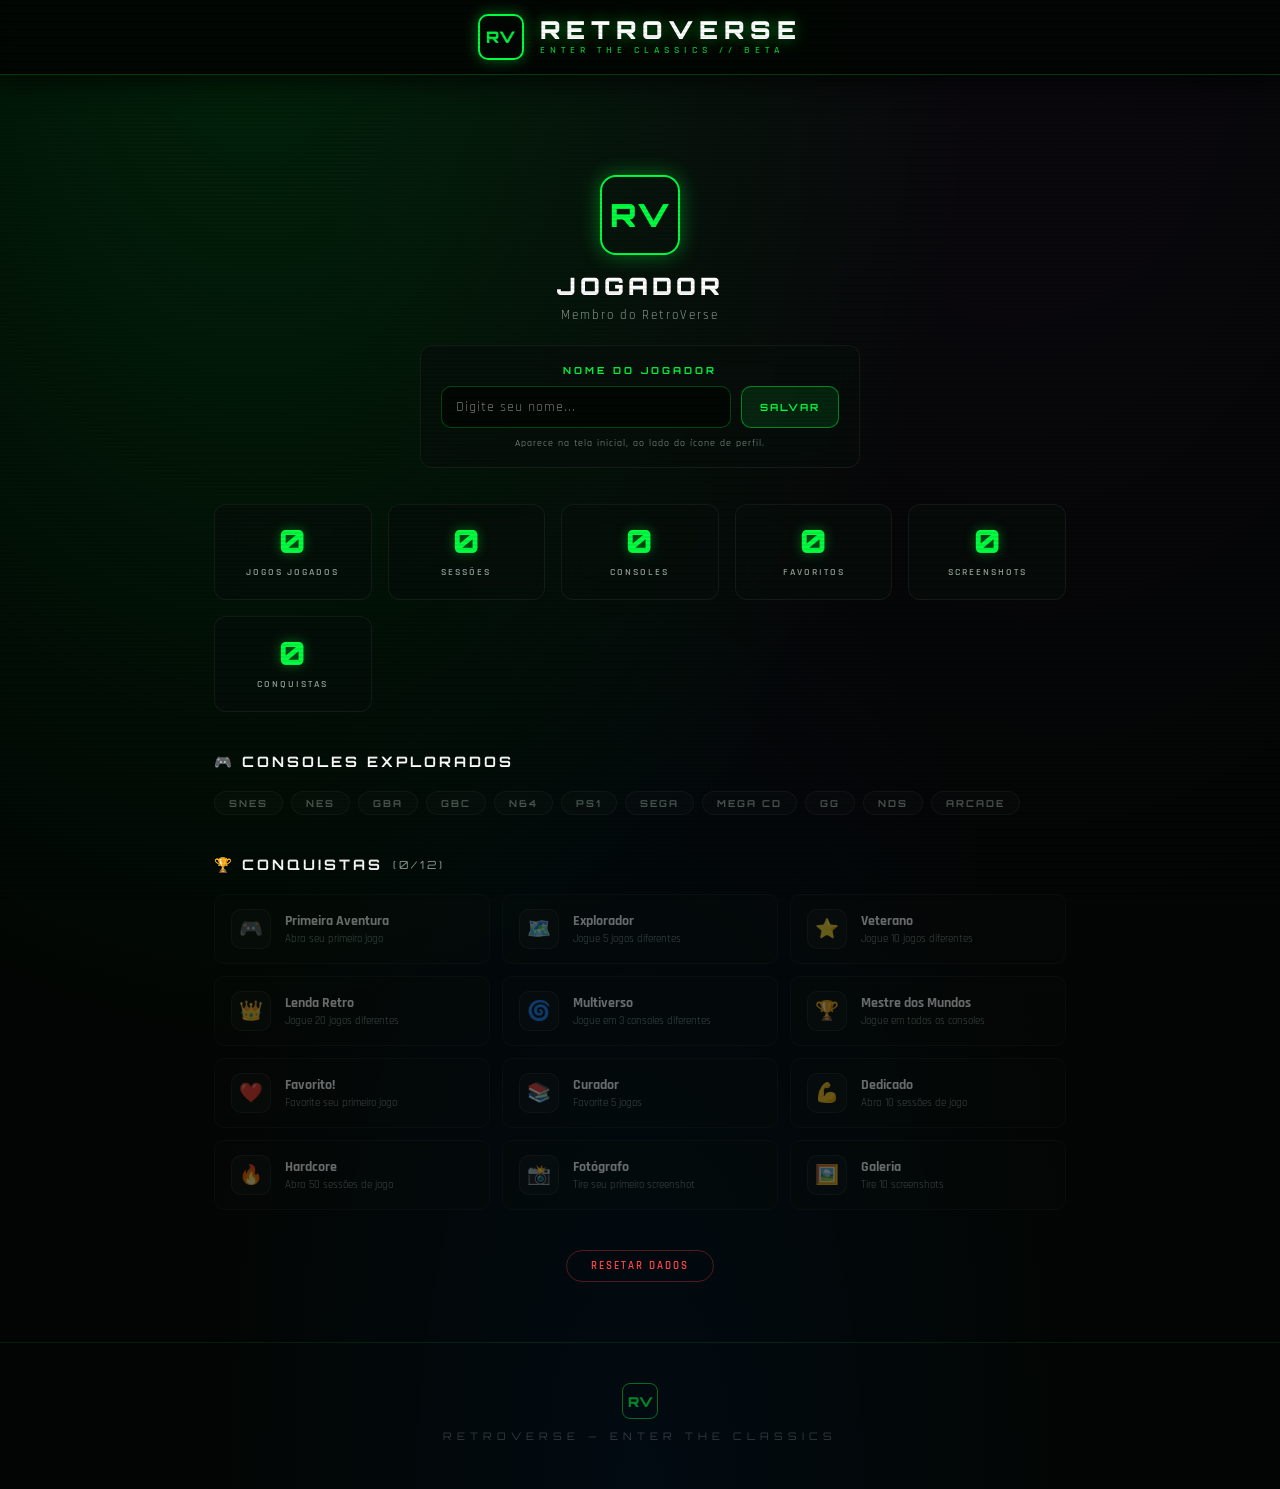
<file: profile.html>
<!DOCTYPE html>
<html lang="pt-BR">
<head>
  <meta charset="UTF-8">
  <meta name="viewport" content="width=device-width, initial-scale=1.0">
  <link rel="icon" type="image/png" href="assets/rv-icon.png">
  <link rel="apple-touch-icon" href="assets/rv-icon.png">
  <link rel="manifest" href="manifest.json">
  <title>RetroVerse - Perfil</title>
  <link rel="stylesheet" href="css/style.css">
  <script src="js/audio.js"></script>
  <style>
    .profile-wrap {
      max-width: 900px;
      margin: 100px auto 60px;
      padding: 0 24px;
    }

    .profile-header {
      text-align: center;
      margin-bottom: 40px;
    }

    .profile-avatar {
      width: 80px; height: 80px;
      border: 2.5px solid var(--green-neon);
      border-radius: 16px;
      display: inline-flex;
      align-items: center;
      justify-content: center;
      font-family: var(--font-display);
      font-size: 2rem;
      font-weight: 900;
      color: var(--green-neon);
      letter-spacing: 2px;
      box-shadow: 0 0 20px var(--green-glow);
      margin-bottom: 16px;
    }

    .profile-name {
      font-family: var(--font-display);
      font-size: 1.5rem;
      font-weight: 900;
      letter-spacing: 4px;
      color: var(--text);
      text-transform: uppercase;
      margin-bottom: 6px;
    }

    .profile-subtitle {
      font-family: var(--font-body);
      font-size: 0.8rem;
      color: var(--text-muted);
      letter-spacing: 2px;
    }

    /* Editor do nome do jogador */
    .profile-edit-card {
      max-width: 440px;
      margin: -18px auto 36px;
      background: rgba(8,14,10,0.6);
      border: 1px solid rgba(255,255,255,0.06);
      border-radius: 12px;
      padding: 18px 20px;
      backdrop-filter: blur(12px);
      -webkit-backdrop-filter: blur(12px);
    }
    .profile-edit-label {
      display: block;
      font-family: var(--font-display);
      font-size: 0.6rem;
      font-weight: 700;
      letter-spacing: 3px;
      color: var(--green-neon);
      text-transform: uppercase;
      margin-bottom: 10px;
      text-align: center;
    }
    .profile-edit-row { display: flex; gap: 10px; }
    #player-name-input {
      flex: 1;
      min-width: 0;
      background: rgba(3,8,5,0.9);
      border: 1px solid rgba(0,255,65,0.25);
      border-radius: 10px;
      padding: 11px 14px;
      color: var(--text);
      font-family: var(--font-body);
      font-size: 0.9rem;
      letter-spacing: 1px;
      outline: none;
      transition: border-color 0.2s, box-shadow 0.2s;
    }
    #player-name-input:focus {
      border-color: var(--green-neon);
      box-shadow: 0 0 14px var(--green-glow);
    }
    #player-name-save {
      background: rgba(0,255,65,0.1);
      border: 1px solid rgba(0,255,65,0.45);
      border-radius: 10px;
      color: var(--green-neon);
      font-family: var(--font-display);
      font-size: 0.62rem;
      font-weight: 700;
      letter-spacing: 2px;
      text-transform: uppercase;
      padding: 0 18px;
      cursor: pointer;
      transition: all 0.2s;
      white-space: nowrap;
    }
    #player-name-save:hover { background: rgba(0,255,65,0.2); box-shadow: 0 0 12px var(--green-glow); }
    #player-name-save.saved { background: rgba(0,255,65,0.28); color: #fff; }
    .profile-edit-hint {
      margin-top: 9px;
      text-align: center;
      font-size: 0.6rem;
      color: var(--text-muted);
      letter-spacing: 1px;
    }
    .profile-toggle-row {
      display: flex;
      align-items: center;
      gap: 10px;
      justify-content: center;
      font-size: 0.72rem;
      color: var(--text);
      letter-spacing: 0.5px;
      cursor: pointer;
    }
    .profile-toggle-row input { accent-color: #00ff41; width: 16px; height: 16px; cursor: pointer; }

    /* Stats Grid */
    .stats-grid {
      display: grid;
      grid-template-columns: repeat(auto-fit, minmax(140px, 1fr));
      gap: 16px;
      margin-bottom: 40px;
    }

    .stat-card {
      background: rgba(8,14,10,0.6);
      border: 1px solid rgba(255,255,255,0.06);
      border-radius: 12px;
      padding: 20px 16px;
      text-align: center;
      backdrop-filter: blur(12px);
      -webkit-backdrop-filter: blur(12px);
      transition: border-color 0.2s, transform 0.2s;
    }

    .stat-card:hover {
      border-color: var(--green-neon);
      transform: translateY(-2px);
    }

    .stat-value {
      font-family: var(--font-display);
      font-size: 2rem;
      font-weight: 900;
      color: var(--green-neon);
      text-shadow: 0 0 12px var(--green-glow);
      line-height: 1;
      margin-bottom: 8px;
    }

    .stat-label {
      font-family: var(--font-body);
      font-size: 0.65rem;
      font-weight: 600;
      letter-spacing: 2px;
      color: var(--text-muted);
      text-transform: uppercase;
    }

    /* Achievements */
    .achievements-section {
      margin-bottom: 40px;
    }

    .achievements-title {
      font-family: var(--font-display);
      font-size: 0.9rem;
      font-weight: 700;
      letter-spacing: 3px;
      color: var(--text);
      text-transform: uppercase;
      margin-bottom: 20px;
      display: flex;
      align-items: center;
      gap: 10px;
    }

    .achievements-grid {
      display: grid;
      grid-template-columns: repeat(auto-fill, minmax(250px, 1fr));
      gap: 12px;
    }

    .achievement-card {
      display: flex;
      align-items: center;
      gap: 14px;
      background: rgba(8,14,10,0.5);
      border: 1px solid rgba(255,255,255,0.06);
      border-radius: 10px;
      padding: 14px 16px;
      transition: all 0.2s;
    }

    .achievement-card.unlocked {
      border-color: rgba(255,215,0,0.3);
      background: rgba(255,215,0,0.04);
    }

    .achievement-card.locked {
      opacity: 0.4;
    }

    .achievement-icon {
      width: 40px; height: 40px;
      border-radius: 10px;
      display: flex;
      align-items: center;
      justify-content: center;
      font-size: 1.2rem;
      flex-shrink: 0;
    }

    .achievement-card.unlocked .achievement-icon {
      background: rgba(255,215,0,0.15);
      border: 1px solid rgba(255,215,0,0.3);
    }

    .achievement-card.locked .achievement-icon {
      background: rgba(255,255,255,0.04);
      border: 1px solid rgba(255,255,255,0.08);
    }

    .achievement-info {
      flex: 1;
      min-width: 0;
    }

    .achievement-name {
      font-family: var(--font-body);
      font-size: 0.85rem;
      font-weight: 700;
      color: var(--text);
      margin-bottom: 2px;
    }

    .achievement-card.unlocked .achievement-name {
      color: #FFD700;
    }

    .achievement-desc {
      font-family: var(--font-body);
      font-size: 0.7rem;
      color: var(--text-muted);
    }

    .achievement-date {
      font-family: var(--font-body);
      font-size: 0.55rem;
      color: var(--text-muted);
      opacity: 0.6;
      margin-top: 2px;
    }

    /* Consoles jogados */
    .consoles-played {
      display: flex;
      flex-wrap: wrap;
      gap: 8px;
      margin-bottom: 40px;
    }

    .console-badge-tag {
      font-family: var(--font-display);
      font-size: 0.6rem;
      font-weight: 700;
      letter-spacing: 2px;
      padding: 5px 14px;
      border-radius: 20px;
      text-transform: uppercase;
    }

    .console-badge-tag.played {
      background: rgba(0,255,65,0.08);
      border: 1px solid rgba(0,255,65,0.3);
      color: var(--green-neon);
    }

    .console-badge-tag.not-played {
      background: rgba(255,255,255,0.03);
      border: 1px solid rgba(255,255,255,0.08);
      color: var(--text-muted);
      opacity: 0.5;
    }

    .reset-btn {
      display: block;
      margin: 40px auto 0;
      background: none;
      border: 1px solid rgba(255,68,68,0.3);
      color: #ff4444;
      font-family: var(--font-body);
      font-size: 0.7rem;
      font-weight: 600;
      letter-spacing: 2px;
      text-transform: uppercase;
      padding: 8px 24px;
      border-radius: 20px;
      cursor: pointer;
      transition: all 0.2s;
    }

    .reset-btn:hover {
      background: rgba(255,68,68,0.08);
      border-color: rgba(255,68,68,0.5);
    }

    @media (max-width: 600px) {
      .profile-wrap { margin-top: 90px; padding: 0 14px; }
      .stats-grid { grid-template-columns: repeat(2, 1fr); gap: 10px; }
      .achievements-grid { grid-template-columns: 1fr; }
    }
  </style>
</head>
<body>

  <div class="crt-overlay" aria-hidden="true"></div>

  <header class="navbar">
    <a href="index.html" class="brand">
      <div class="brand-logo">RV</div>
      <div class="brand-text">
        <span class="brand-name">RETROVERSE</span>
        <span class="brand-slogan">ENTER THE CLASSICS // BETA</span>
      </div>
    </a>
  </header>

  <div class="profile-wrap">
    <div class="profile-header">
      <div class="profile-avatar">RV</div>
      <div class="profile-name">JOGADOR</div>
      <div class="profile-subtitle" id="profile-joined">Membro do RetroVerse</div>
    </div>

    <!-- Nome do jogador -->
    <div class="profile-edit-card">
      <label class="profile-edit-label" for="player-name-input">Nome do jogador</label>
      <div class="profile-edit-row">
        <input type="text" id="player-name-input" maxlength="20" placeholder="Digite seu nome..." autocomplete="off" spellcheck="false">
        <button type="button" id="player-name-save">Salvar</button>
      </div>
      <div class="profile-edit-hint">Aparece na tela inicial, ao lado do ícone de perfil.</div>
    </div>

    <!-- Stats -->
    <div class="stats-grid" id="stats-grid"></div>

    <!-- Consoles Jogados -->
    <div class="achievements-section">
      <div class="achievements-title">🎮 Consoles Explorados</div>
      <div class="consoles-played" id="consoles-played"></div>
    </div>

    <!-- Achievements -->
    <div class="achievements-section">
      <div class="achievements-title">🏆 Conquistas <span id="achievement-count" style="font-size:0.7rem;color:var(--text-muted);font-weight:400;"></span></div>
      <div class="achievements-grid" id="achievements-grid"></div>
    </div>

    <button class="reset-btn" onclick="resetProfile()">Resetar Dados</button>
  </div>

  <footer class="rv-footer">
    <div class="footer-brand">RV</div>
    <p class="footer-copy">RETROVERSE &mdash; ENTER THE CLASSICS</p>
  </footer>

<script>
const ALL_ACHIEVEMENTS = [
  { id: 'first_game', name: 'Primeira Aventura', desc: 'Abra seu primeiro jogo', icon: '🎮' },
  { id: 'five_games', name: 'Explorador', desc: 'Jogue 5 jogos diferentes', icon: '🗺️' },
  { id: 'ten_games', name: 'Veterano', desc: 'Jogue 10 jogos diferentes', icon: '⭐' },
  { id: 'twenty_games', name: 'Lenda Retro', desc: 'Jogue 20 jogos diferentes', icon: '👑' },
  { id: 'three_consoles', name: 'Multiverso', desc: 'Jogue em 3 consoles diferentes', icon: '🌀' },
  { id: 'all_consoles', name: 'Mestre dos Mundos', desc: 'Jogue em todos os consoles', icon: '🏆' },
  { id: 'first_fav', name: 'Favorito!', desc: 'Favorite seu primeiro jogo', icon: '❤️' },
  { id: 'five_favs', name: 'Curador', desc: 'Favorite 5 jogos', icon: '📚' },
  { id: 'ten_sessions', name: 'Dedicado', desc: 'Abra 10 sessões de jogo', icon: '💪' },
  { id: 'fifty_sessions', name: 'Hardcore', desc: 'Abra 50 sessões de jogo', icon: '🔥' },
  { id: 'first_screenshot', name: 'Fotógrafo', desc: 'Tire seu primeiro screenshot', icon: '📸' },
  { id: 'ten_screenshots', name: 'Galeria', desc: 'Tire 10 screenshots', icon: '🖼️' },
];

const ALL_CONSOLES = {
  snes: 'SNES', nes: 'NES', gba: 'GBA', gbc: 'GBC', n64: 'N64',
  psx: 'PS1', sega: 'SEGA', segacd: 'MEGA CD', gamegear: 'GG', nds: 'NDS', arcade: 'ARCADE'
};

function getLS(key, fallback) {
  try { const v = JSON.parse(localStorage.getItem(key)); return v !== null ? v : fallback; }
  catch { return fallback; }
}

/* ═══ NOME DO JOGADOR ═══
   Salvo em localStorage (rv_player_name) como texto simples; a home
   (index.html) lê a mesma chave e mostra o nome ao lado do ícone. */
const nameInput = document.getElementById('player-name-input');
const nameSave = document.getElementById('player-name-save');
const profileNameEl = document.querySelector('.profile-name');
const avatarEl = document.querySelector('.profile-avatar');

function renderPlayerName() {
  const n = (localStorage.getItem('rv_player_name') || '').trim();
  profileNameEl.textContent = n ? n.toUpperCase() : 'JOGADOR';
  // Iniciais no avatar (estilo do "RV": até 2 letras)
  let initials = 'RV';
  if (n) {
    const parts = n.split(/\s+/).filter(Boolean);
    initials = ((parts[0][0] || '') + (parts.length > 1 ? parts[parts.length - 1][0] : '')).toUpperCase();
  }
  avatarEl.textContent = initials;
  if (document.activeElement !== nameInput) nameInput.value = n;
}

function savePlayerName() {
  const n = nameInput.value.trim().slice(0, 20);
  if (n) localStorage.setItem('rv_player_name', n);
  else localStorage.removeItem('rv_player_name');
  nameInput.value = n;
  renderPlayerName();
  nameSave.textContent = 'Salvo';
  nameSave.classList.add('saved');
  setTimeout(() => { nameSave.textContent = 'Salvar'; nameSave.classList.remove('saved'); }, 1400);
  window.dispatchEvent(new Event('rv-player-name-changed'));
}
nameSave.addEventListener('click', savePlayerName);
nameInput.addEventListener('keydown', (e) => { if (e.key === 'Enter') savePlayerName(); });
renderPlayerName();

/* Limpeza: a opção de HUD de toque saiu do perfil; remove a preferência
   antiga de quem chegou a ativá-la (o HUD continua acessível via
   ?paddebug=1 na URL do jogo, para diagnóstico manual). */
try { localStorage.removeItem('rv_paddebug'); } catch (e) { }

// Stats
const playedGames = getLS('rv_played_games', []);
const sessions = getLS('rv_sessions', 0);
const consolesPlayed = getLS('rv_consoles_played', []);
const favorites = getLS('rv_favorites', []);
const screenshots = getLS('rv_screenshots', 0);
const achievements = getLS('rv_achievements', {});
const recent = getLS('rv_recent', []);

// Render stats
const statsGrid = document.getElementById('stats-grid');
const stats = [
  { value: playedGames.length, label: 'Jogos Jogados' },
  { value: sessions, label: 'Sessões' },
  { value: consolesPlayed.length, label: 'Consoles' },
  { value: favorites.length, label: 'Favoritos' },
  { value: screenshots, label: 'Screenshots' },
  { value: Object.keys(achievements).length, label: 'Conquistas' },
];
stats.forEach(s => {
  statsGrid.innerHTML += `
    <div class="stat-card">
      <div class="stat-value">${s.value}</div>
      <div class="stat-label">${s.label}</div>
    </div>`;
});

// Render consoles
const consolesDiv = document.getElementById('consoles-played');
for (const [key, name] of Object.entries(ALL_CONSOLES)) {
  const played = consolesPlayed.includes(key);
  consolesDiv.innerHTML += `<span class="console-badge-tag ${played ? 'played' : 'not-played'}">${name}</span>`;
}

// Render achievements
const achievementsGrid = document.getElementById('achievements-grid');
const achievementCount = document.getElementById('achievement-count');
const unlocked = Object.keys(achievements).length;
achievementCount.textContent = `(${unlocked}/${ALL_ACHIEVEMENTS.length})`;

ALL_ACHIEVEMENTS.forEach(a => {
  const data = achievements[a.id];
  const isUnlocked = !!data;
  const dateStr = data ? new Date(data.date).toLocaleDateString('pt-BR') : '';
  achievementsGrid.innerHTML += `
    <div class="achievement-card ${isUnlocked ? 'unlocked' : 'locked'}">
      <div class="achievement-icon">${a.icon}</div>
      <div class="achievement-info">
        <div class="achievement-name">${a.name}</div>
        <div class="achievement-desc">${a.desc}</div>
        ${dateStr ? `<div class="achievement-date">Desbloqueado em ${dateStr}</div>` : ''}
      </div>
    </div>`;
});

function resetProfile() {
  if (confirm('Tem certeza? Todos os dados de conquistas, recentes e favoritos serão apagados.')) {
    ['rv_recent', 'rv_favorites', 'rv_achievements', 'rv_played_games', 'rv_sessions', 'rv_consoles_played', 'rv_screenshots', 'rv_player_name'].forEach(k => localStorage.removeItem(k));
    location.reload();
  }
}

/* Register Service Worker (PWA) — sw.js na raiz, escopo cobre todo o app */
if ('serviceWorker' in navigator) {
  navigator.serviceWorker.register('sw.js', { scope: './' }).catch(() => { });
}
</script>
</body>
</html>
</file>
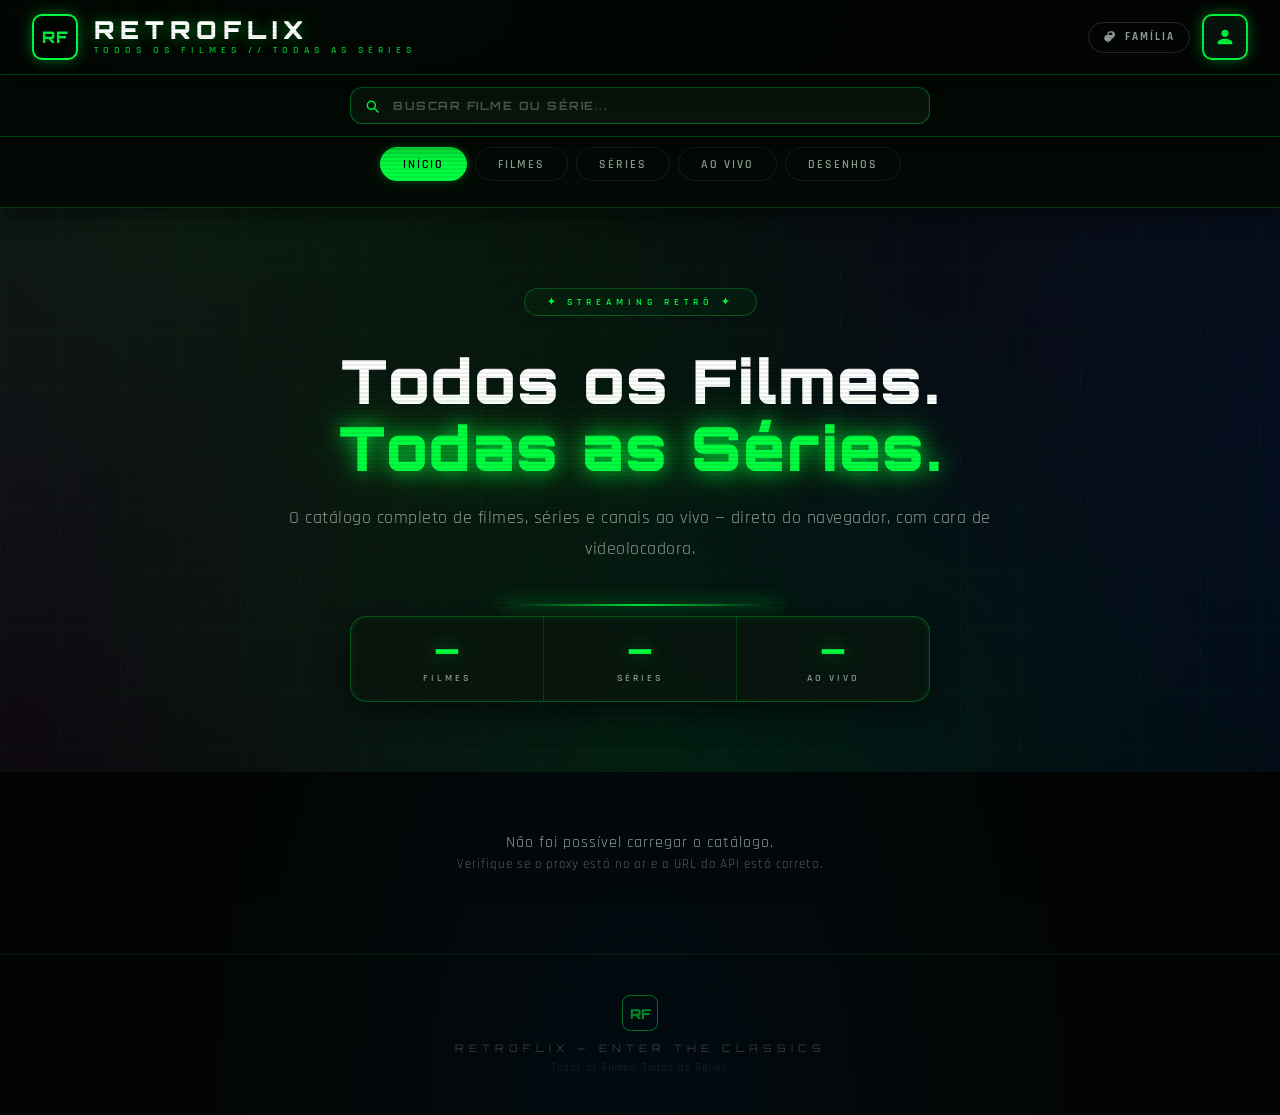
<file: retroflix.html>
<!doctype html>
<html lang="pt-BR">
<head>
<meta charset="utf-8">
<meta name="viewport" content="width=device-width, initial-scale=1, viewport-fit=cover">
<link rel="icon" type="image/png" href="assets/rv-icon.png">
<link rel="apple-touch-icon" href="assets/rv-icon.png">
<link rel="manifest" href="manifest.json">
<meta name="theme-color" content="#030604">
<title>RetroFlix - Filmes e Séries Clássicos</title>
<link rel="stylesheet" href="css/style.css">
<style>
  /* ═══ Ajustes do RetroFlix, com as variáveis do projeto ═══ */
  /* pôster 2:3 proporcional (escala com a largura da coluna) */
  .rf-flix .game-cover-wrap { height: auto; aspect-ratio: 2 / 3; }
  .rf-flix .game-cover-wrap::after { content: 'ASSISTIR ▶'; }
  .rf-flix .game-cover-img { object-position: center top; }
  .rf-flix .game-icon.rv-fallback { height: auto; aspect-ratio: 2 / 3; }

  /* grade: mais colunas no desktop (o site base usa 250px → 4 colunas;
     aqui reduzimos para caber mais títulos, mantendo responsivo) */
  .rf-flix .grid-container {
    max-width: 1600px;
    grid-template-columns: repeat(auto-fill, minmax(170px, 1fr));
    gap: 18px;
  }
  /* alinha o cabeçalho da seção com a grade (mesma largura) */
  .rf-flix .category-section {
    max-width: 1600px;
    margin-left: auto;
    margin-right: auto;
    padding: 0 24px;
  }

  /* barra de abas + atalhos (sticky) */
  .rf-tabs {
    position: sticky; top: 134px; z-index: 997;
    background: rgba(4, 10, 6, 0.95);
    backdrop-filter: blur(20px); -webkit-backdrop-filter: blur(20px);
    border-bottom: 1px solid rgba(0, 255, 65, 0.2);
    padding: 10px 24px;
    display: flex; flex-direction: column; align-items: center; gap: 8px;
    box-shadow: 0 4px 25px rgba(0, 0, 0, 0.6);
  }
  .rf-tabs .games-filters { margin-left: 0; flex-wrap: wrap; justify-content: center; gap: 8px; }

  /* abas principais maiores e alinhadas */
  .rf-tabs .filter-btn {
    font-size: .78rem;
    padding: 8px 22px;
    letter-spacing: 2px;
  }

  /* atalhos — rolagem horizontal numa linha */
  .rf-shortcuts {
    display: flex; gap: 6px; flex-wrap: nowrap; overflow-x: auto;
    width: 100%; max-width: 1200px; padding: 2px 4px 6px;
    scrollbar-width: none; -ms-overflow-style: none; scroll-snap-type: x proximity;
  }
  .rf-shortcuts::-webkit-scrollbar { display: none; }
  .rf-shortcut {
    flex: 0 0 auto; scroll-snap-align: start;
    font-family: var(--font-body); font-size: .62rem; font-weight: 600;
    letter-spacing: 1px; color: var(--text-muted); text-transform: uppercase;
    background: none; border: 1px solid rgba(255, 255, 255, .08);
    padding: 5px 14px; border-radius: 20px; cursor: pointer;
    transition: all .2s ease; white-space: nowrap;
  }
  .rf-shortcut:hover { color: var(--text); border-color: rgba(0, 255, 65, .3); }
  .rf-shortcut.active {
    color: #000; background: var(--green-neon); border-color: var(--green-neon);
    box-shadow: 0 0 10px rgba(0, 255, 65, .3);
  }

  /* ordenação */
  .rf-sort {
    display: flex; gap: 6px; align-items: center; flex-wrap: nowrap; overflow-x: auto;
    width: 100%; max-width: 1200px; padding: 0 4px 2px;
    scrollbar-width: none; -ms-overflow-style: none;
  }
  .rf-sort::-webkit-scrollbar { display: none; }
  .rf-sort-label {
    flex: 0 0 auto; font-family: var(--font-display); font-size: .58rem;
    letter-spacing: 2px; color: var(--text-muted); margin-right: 4px;
  }

  /* toggle modo família (navbar) */
  .rf-family {
    display: inline-flex; align-items: center; gap: 7px;
    background: none; border: 1px solid rgba(255, 255, 255, .14);
    color: var(--text-muted); border-radius: 20px; padding: 7px 14px;
    font-family: var(--font-body); font-weight: 700; font-size: .66rem;
    letter-spacing: 2px; cursor: pointer; transition: all .2s ease;
    text-transform: uppercase;
  }
  .rf-family:hover { color: var(--text); border-color: rgba(0,255,65,.3); }
  .rf-family.on {
    color: #000; background: var(--green-neon); border-color: var(--green-neon);
    box-shadow: 0 0 12px rgba(0, 255, 65, .3);
  }
  .rf-family svg { width: 15px; height: 15px; fill: currentColor; }

  /* player (overlay) */
  .rf-player {
    position: fixed; inset: 0; z-index: 5000; background: #000;
    display: none; flex-direction: column;
  }
  .rf-player.on { display: flex; }
  .rf-player-top {
    display: flex; align-items: center; gap: 16px; padding: 14px 20px;
    background: rgba(5,8,7,.92); border-bottom: 1px solid var(--border);
  }
  .rf-player-top .titulo { flex: 1; font-family: var(--font-display); font-size: .95rem; font-weight: 700; letter-spacing: 2px; color: var(--text); }
  .rf-close {
    cursor: pointer; background: none; border: 1px solid rgba(0,255,65,.35);
    color: var(--green-neon); border-radius: 8px; padding: 8px 16px;
    font-family: var(--font-body); font-weight: 700; font-size: .72rem; letter-spacing: 2px;
    transition: all .2s ease;
  }
  .rf-close:hover { background: var(--green-neon); color: #030604; box-shadow: 0 0 14px var(--green-glow); }
  .rf-player-stage { flex: 1; position: relative; display: flex; align-items: center; justify-content: center; }
  .rf-player-stage video { width: 100%; height: 100%; object-fit: contain; background: #000; }

  /* modal de detalhes (filme E série) */
  .rf-detail {
    position: fixed; inset: 0; z-index: 4500; background: rgba(3,6,4,.97);
    display: none; overflow-y: auto; backdrop-filter: blur(10px); -webkit-backdrop-filter: blur(10px);
  }
  .rf-detail.on { display: block; }
  .rf-detail-head {
    display: flex; align-items: center; gap: 16px; padding: 18px 32px;
    border-bottom: 1px solid var(--border); position: sticky; top: 0;
    background: rgba(5,8,7,.95); z-index: 2;
  }
  .rf-detail-head h2 { flex: 1; font-family: var(--font-display); font-size: 1.1rem; letter-spacing: 2px; color: var(--text); }

  /* corpo do detalhe de filme */
  .rf-movie-body {
    display: flex; gap: 28px; padding: 32px; max-width: 900px; margin: 0 auto;
    flex-wrap: wrap;
  }
  .rf-movie-poster {
    width: 220px; flex: 0 0 220px; border-radius: 14px; overflow: hidden;
    border: 1px solid var(--border); box-shadow: 0 12px 40px rgba(0,0,0,.6);
    background: linear-gradient(160deg, #10150f 0%, #0a0d0a 100%);
    aspect-ratio: 2/3;
  }
  .rf-movie-poster img { width: 100%; height: 100%; object-fit: cover; display: block; }
  .rf-movie-poster .fallback { display: flex; align-items: center; justify-content: center; height: 100%; font-family: var(--font-display); font-size: 2rem; font-weight: 900; color: var(--green-neon); text-shadow: 0 0 20px var(--green-glow); opacity: .5; }
  .rf-movie-info { flex: 1; min-width: 240px; display: flex; flex-direction: column; gap: 14px; }
  .rf-movie-info h2 { font-family: var(--font-display); font-size: 1.6rem; letter-spacing: 1px; color: var(--text); }
  .rf-movie-genre {
    display: inline-block; font-family: var(--font-body); font-size: .62rem; font-weight: 700;
    letter-spacing: 2px; color: var(--green-neon); text-transform: uppercase;
    border: 1px solid rgba(0,255,65,.3); border-radius: 20px; padding: 4px 14px;
    background: var(--green-soft); align-self: flex-start;
  }
  .rf-movie-actions { display: flex; gap: 12px; margin-top: auto; flex-wrap: wrap; }
  .rf-play-btn {
    display: inline-flex; align-items: center; gap: 8px; cursor: pointer;
    background: var(--green-neon); color: #03160a; border: none; border-radius: 10px;
    padding: 12px 28px; font-family: var(--font-body); font-weight: 700; font-size: .9rem;
    letter-spacing: 1px; box-shadow: 0 0 22px var(--green-glow); transition: all .15s ease;
  }
  .rf-play-btn:hover { transform: scale(1.04); }
  .rf-fav-btn {
    display: inline-flex; align-items: center; gap: 8px; cursor: pointer;
    background: rgba(255,255,255,.07); color: var(--text); border: 1px solid rgba(255,255,255,.15);
    border-radius: 10px; padding: 12px 22px; font-family: var(--font-body); font-weight: 700;
    font-size: .85rem; letter-spacing: 1px; transition: all .15s ease;
  }
  .rf-fav-btn.on { color: #ff5d8f; border-color: rgba(255,93,143,.5); background: rgba(255,93,143,.1); }
  .rf-fav-btn:hover { background: rgba(255,255,255,.14); }

  /* grade de episódios */
  .rf-eps-grid {
    display: grid; grid-template-columns: repeat(auto-fill, minmax(210px, 1fr));
    gap: 10px; padding: 24px 32px; max-width: 1200px; margin: 0 auto;
  }
  .rf-ep {
    display: flex; align-items: center; gap: 10px; text-align: left; cursor: pointer;
    background: var(--card); border: 1px solid var(--border); border-radius: 10px;
    padding: 12px 16px; color: var(--text); font-family: var(--font-body);
    font-size: .82rem; font-weight: 600; transition: all .15s ease;
  }
  .rf-ep:hover { border-color: var(--green-neon); background: var(--green-soft); box-shadow: 0 0 14px var(--green-glow); }
  .rf-ep .ico { color: var(--green-neon); font-family: var(--font-display); }

  .rf-empty { text-align: center; padding: 60px 20px; color: var(--text-muted); font-family: var(--font-body); letter-spacing: 1px; }

  @media (max-width: 640px) {
    .rf-movie-poster { width: 160px; flex-basis: 160px; margin: 0 auto; }
    .rf-movie-body { justify-content: center; }
    .rf-family { padding: 6px 10px; }
    .rf-family span.txt { display: none; }
    /* no celular: 2 a 3 pôsteres por linha, grade mais apertada */
    .rf-flix .grid-container { grid-template-columns: repeat(auto-fill, minmax(130px, 1fr)); gap: 12px; }
    .rf-tabs { padding: 8px 12px; }
    .rf-tabs .filter-btn { font-size: .68rem; padding: 7px 14px; }
  }
</style>
</head>
<body class="rf-flix">

  <!-- EFEITO CRT SCANLINES (padrão do site) -->
  <div class="crt-overlay" aria-hidden="true"></div>

  <!-- ══════════ NAVBAR ══════════ -->
  <header class="navbar navbar-home">
    <a href="index.html" class="brand">
      <div class="brand-logo">RF</div>
      <div class="brand-text">
        <span class="brand-name">RETROFLIX</span>
        <span class="brand-slogan">TODOS OS FILMES // TODAS AS SÉRIES</span>
      </div>
    </a>

    <div class="home-user-chip">
      <button class="rf-family" id="family" onclick="toggleFamily()" title="Modo família: esconde conteúdo adulto">
        <svg viewBox="0 0 24 24"><path d="M12 2a5 5 0 0 0-5 5v1a5 5 0 0 0 0 10v2h2v-2a5 5 0 0 0 5-5 5 5 0 0 0 5-5V7a5 5 0 0 0-5-5zm0 2a3 3 0 0 1 3 3v1h-6V7a3 3 0 0 1 3-3z"/></svg>
        <span class="txt">FAMÍLIA</span>
      </button>
      <span class="home-user-name" id="home-user-name" style="display:none"></span>
      <a href="profile.html" class="profile-link" title="Perfil">
        <svg viewBox="0 0 24 24" width="22" height="22">
          <path fill="currentColor" d="M12 12c2.21 0 4-1.79 4-4s-1.79-4-4-4-4 1.79-4 4 1.79 4 4 4zm0 2c-2.67 0-8 1.34-8 4v2h16v-2c0-2.66-5.33-4-8-4z" />
        </svg>
      </a>
    </div>
  </header>

  <!-- ══════════ BUSCA GLOBAL (fixa, igual da index) ══════════ -->
  <div class="global-search-bar">
    <div class="global-search">
      <input type="text" id="search" placeholder="Buscar filme ou série..." oninput="onSearch(this.value)">
    </div>
  </div>

  <!-- ══════════ ABAS + ATALHOS + ORDENAÇÃO (fixas) ══════════ -->
  <div class="rf-tabs">
    <div class="games-filters">
      <button class="filter-btn active" data-tab="inicio" onclick="tab('inicio')">Início</button>
      <button class="filter-btn" data-tab="filmes" onclick="tab('filmes')">Filmes</button>
      <button class="filter-btn" data-tab="series" onclick="tab('series')">Séries</button>
      <button class="filter-btn" data-tab="aovivo" onclick="tab('aovivo')">Ao Vivo</button>
      <button class="filter-btn" data-tab="desenhos" onclick="tab('desenhos')">Desenhos</button>
    </div>
    <div class="rf-shortcuts" id="shortcuts"></div>
    <div class="rf-sort" id="sortbar" style="display:none">
      <span class="rf-sort-label">ORDENAR:</span>
      <button class="rf-shortcut active" data-sort="padrao" onclick="setSort('padrao')">Padrão</button>
      <button class="rf-shortcut" data-sort="az" onclick="setSort('az')">A-Z</button>
      <button class="rf-shortcut" data-sort="za" onclick="setSort('za')">Z-A</button>
      <button class="rf-shortcut" data-sort="vistos" onclick="setSort('vistos')">Mais vistos</button>
      <button class="rf-shortcut" data-sort="aleatorio" onclick="setSort('aleatorio')">Aleatório</button>
    </div>
  </div>

  <!-- ══════════ HERO ══════════ -->
  <section class="hero" id="hero">
    <div class="hero-content">
      <div class="hero-badge">✦ STREAMING RETRÔ ✦</div>
      <h2 class="hero-title">
        Todos os Filmes.<br>
        <span class="hero-title-glow">Todas as Séries.</span>
      </h2>
      <p class="hero-desc">O catálogo completo de filmes, séries e canais ao vivo — direto do navegador, com cara de videolocadora.</p>
      <div class="hero-line"></div>
      <div class="hero-stats">
        <div class="hero-stat">
          <span class="hero-stat-num" id="stat-movies">—</span>
          <span class="hero-stat-label">Filmes</span>
        </div>
        <div class="hero-stat-divider"></div>
        <div class="hero-stat">
          <span class="hero-stat-num" id="stat-shows">—</span>
          <span class="hero-stat-label">Séries</span>
        </div>
        <div class="hero-stat-divider"></div>
        <div class="hero-stat">
          <span class="hero-stat-num" id="stat-channels">—</span>
          <span class="hero-stat-label">Ao Vivo</span>
        </div>
      </div>
    </div>
    <div class="hero-particles" aria-hidden="true">
      <span></span><span></span><span></span><span></span><span></span>
      <span></span><span></span><span></span><span></span><span></span>
      <span></span><span></span><span></span><span></span><span></span>
    </div>
  </section>

  <!-- ══════════ CONTEÚDO ══════════ -->
  <div id="content"></div>
  <div class="rf-empty" id="loading">CARREGANDO CATÁLOGO…</div>

  <!-- ══════════ PLAYER ══════════ -->
  <div class="rf-player" id="player">
    <div class="rf-player-top">
      <span class="titulo" id="player-title"></span>
      <button class="rf-close" onclick="closePlayer()">✕ FECHAR</button>
    </div>
    <div class="rf-player-stage">
      <video id="video" controls autoplay playsinline></video>
    </div>
  </div>

  <!-- ══════════ DETALHE (filme ou série) ══════════ -->
  <div class="rf-detail" id="detail">
    <div class="rf-detail-head">
      <h2 id="detail-title"></h2>
      <button class="rf-close" onclick="closeDetail()">✕ FECHAR</button>
    </div>
    <div id="detail-body"></div>
  </div>

  <!-- ══════════ FOOTER ══════════ -->
  <footer class="rv-footer">
    <div class="footer-brand">RF</div>
    <p class="footer-copy">RETROFLIX — ENTER THE CLASSICS</p>
    <p class="footer-sub">Todos os Filmes. Todas as Séries.</p>
  </footer>

<script>
/* ═══════════════════════════════════════════════════════════
   RETROFLIX — catálogo de filmes, séries e canais ao vivo
   Consome o proxy Deno (/flix), usa o css/style.css do projeto.
   Recursos: favoritos, continuar assistindo, modo família,
   página de detalhes, cache local (IndexedDB), ordenação,
   atalhos de teclado.
   ═══════════════════════════════════════════════════════════ */
const API = 'https://retroflix-proxy-jap21w76pen9.mdsoltec.deno.net';

let CATALOG = null;
let currentTab = 'inicio';
let movieFilter = 'todos', seriesFilter = 'todos', channelFilter = 'todos';
let sortMode = 'padrao';
let familyMode = false;

/* ── palavras bloqueadas no modo família ── */
const ADULT_WORDS = ['sexo','porn','playboy','xxx','erotico','erótico','adult','hentai','sexual','nudes','+18','18+'];

/* ═══ IndexedDB (cache do catálogo) ═══ */
function idbOpen() {
  return new Promise((res, rej) => {
    const r = indexedDB.open('retroflix', 1);
    r.onupgradeneeded = () => r.result.createObjectStore('kv');
    r.onsuccess = () => res(r.result);
    r.onerror = () => rej(r.error);
  });
}
async function idbGet(k) {
  try {
    const db = await idbOpen();
    return await new Promise(res => {
      const rq = db.transaction('kv','readonly').objectStore('kv').get(k);
      rq.onsuccess = () => res(rq.result);
      rq.onerror = () => res(null);
    });
  } catch(e){ return null; }
}
async function idbSet(k, v) {
  try {
    const db = await idbOpen();
    return await new Promise(res => {
      const tx = db.transaction('kv','readwrite');
      tx.objectStore('kv').put(v, k);
      tx.oncomplete = () => res(true);
      tx.onerror = () => res(false);
    });
  } catch(e){ return false; }
}

/* ═══ localStorage helpers ═══ */
const store = {
  get(k, d) { try { const v = localStorage.getItem(k); return v === null ? d : JSON.parse(v); } catch(e){ return d; } },
  set(k, v) { try { localStorage.setItem(k, JSON.stringify(v)); } catch(e){} },
};

const favKey = it => (it.type || 'x') + '|' + (it.u || it.t);
function getFavs() { return store.get('rv_flix_favs', []); }
function isFav(it) { return getFavs().some(f => f.t === it.t && f.type === it.type); }
function toggleFav(it) {
  let f = getFavs();
  const i = f.findIndex(x => x.t === it.t && x.type === it.type);
  if (i >= 0) f.splice(i, 1);
  else f.unshift({ t: it.t, p: it.p, u: it.u, g: it.g, type: it.type });
  store.set('rv_flix_favs', f.slice(0, 200));
}
function getRecent() { return store.get('rv_flix_recent', []); }
function pushRecent(it) {
  let r = getRecent().filter(x => !(x.t === it.t && x.type === it.type));
  r.unshift({ t: it.t, p: it.p, u: it.u, g: it.g, type: it.type, at: Date.now() });
  store.set('rv_flix_recent', r.slice(0, 15));
}
function getPlays() { return store.get('rv_flix_plays', {}); }
function bumpPlay(it) {
  const p = getPlays();
  p[it.t] = (p[it.t] || 0) + 1;
  store.set('rv_flix_plays', p);
}

/* ═══ estado persistente ═══ */
familyMode = localStorage.getItem('rv_flix_family') === '1';

const esc = s => String(s).replace(/[&<>"]/g, c => ({'&':'&amp;','<':'&lt;','>':'&gt;','"':'&quot;'}[c]));
const playUrl = u => API + '/flix/play?u=' + encodeURIComponent(u);

/* ═══ carregamento com cache ═══ */
async function load() {
  const el = document.getElementById('loading');
  const cached = await idbGet('catalog');
  if (cached && cached.movies) {
    CATALOG = cached;
    el.style.display = 'none';
    fillStats();
    render();
  }
  try {
    const r = await fetch(API + '/flix');
    const fresh = await r.json();
    CATALOG = fresh;
    idbSet('catalog', fresh);
    el.style.display = 'none';
    fillStats();
    render();
  } catch (e) {
    if (!CATALOG) {
      el.innerHTML = 'Não foi possível carregar o catálogo.<br><small style="opacity:.6">Verifique se o proxy está no ar e a URL do API está correta.</small>';
    }
  }
}

/* preenche os números do hero */
function fillStats() {
  document.getElementById('stat-movies').textContent = CATALOG.movies.length;
  document.getElementById('stat-shows').textContent = CATALOG.shows.length;
  document.getElementById('stat-channels').textContent = CATALOG.channels.length;
}

/* ═══ filtro família ═══ */
function cleanName(s) { return s.toLowerCase().normalize('NFD').replace(/[\u0300-\u036f]/g, ''); }
function blocked(s) {
  const c = cleanName(s);
  return ADULT_WORDS.some(w => c.includes(w));
}
function applyFamily(list) {
  if (!familyMode) return list;
  return list.filter(x => !blocked(x.t));
}
function toggleFamily() {
  familyMode = !familyMode;
  localStorage.setItem('rv_flix_family', familyMode ? '1' : '0');
  document.getElementById('family').classList.toggle('on', familyMode);
  render();
}

/* ═══ agrupamentos ═══ */
const groupMovies = () => CATALOG.movies.reduce((g, m) => ((g[m.g] = g[m.g] || []).push(m), g), {});
const groupShows  = () => CATALOG.shows.reduce((g, s) => ((g[s.g] = g[s.g] || []).push(s), g), {});
const groupChans  = () => CATALOG.channels.reduce((g, c) => ((g[c.g] = g[c.g] || []).push(c), g), {});

/* ═══ card (usa .game-card do projeto) ═══ */
function card(it, opts = {}) {
  const a = document.createElement('a');
  a.className = 'game-card';
  a.href = '#';

  const wrap = document.createElement('div');
  wrap.className = 'game-cover-wrap';
  if (it.p) {
    const img = document.createElement('img');
    img.className = 'game-cover-img';
    img.loading = 'lazy';
    img.src = it.p;
    img.alt = it.t;
    img.onerror = () => {
      const fb = document.createElement('div');
      fb.className = 'game-icon rv-fallback';
      fb.innerHTML = '<span class="rv-fallback-text">RF</span>';
      img.replaceWith(fb);
    };
    wrap.appendChild(img);
  } else {
    wrap.innerHTML = '<div class="game-icon rv-fallback"><span class="rv-fallback-text">RF</span></div>';
  }

  // coração de favorito
  const fav = document.createElement('button');
  fav.className = 'fav-btn' + (isFav(it) ? ' active' : '');
  fav.innerHTML = '<span class="heart">♥</span>';
  fav.title = 'Favoritar';
  fav.onclick = e => {
    e.preventDefault(); e.stopPropagation();
    toggleFav(it);
    fav.classList.toggle('active', isFav(it));
  };
  wrap.appendChild(fav);

  a.appendChild(wrap);

  const info = document.createElement('div');
  info.className = 'game-info';
  const h3 = document.createElement('h3');
  h3.textContent = it.t;
  const sub = document.createElement('span');
  sub.className = 'game-subtitle';
  sub.textContent = opts.sub || it.g || '';
  info.appendChild(h3);
  info.appendChild(sub);
  a.appendChild(info);

  a.onclick = e => { e.preventDefault(); opts.onclick(it); };
  return a;
}

/* ═══ seção ═══ */
function section(title, items, opts = {}) {
  const sec = document.createElement('div');
  sec.className = 'category-section';
  const hdr = document.createElement('div');
  hdr.className = 'category-header';
  hdr.innerHTML = '<span class="category-title">' + esc(title) + '</span>' +
                  '<span class="category-line"></span>' +
                  '<span class="category-badge">' + items.length + ' TÍTULOS</span>';
  sec.appendChild(hdr);
  const grid = document.createElement('main');
  grid.className = 'grid-container';
  for (const it of items) grid.appendChild(card(it, opts));
  sec.appendChild(grid);
  return sec;
}

/* ═══ resolve clique por tipo ═══ */
function open(it) {
  if (it.type === 'movie') return openMovie(it);
  if (it.type === 'show') return openDetail(it.t);
  return play(it.t, it.u);
}

/* ═══ player ═══ */
function play(title, u) {
  document.getElementById('player-title').textContent = title;
  const v = document.getElementById('video');
  v.src = playUrl(u);
  document.getElementById('player').classList.add('on');
  v.play().catch(() => {});
}
function closePlayer() {
  const v = document.getElementById('video');
  v.pause(); v.removeAttribute('src'); v.load();
  document.getElementById('player').classList.remove('on');
}
function skip(sec) {
  const v = document.getElementById('video');
  if (!v.src) return;
  try { v.currentTime = Math.max(0, v.currentTime + sec); } catch(e){}
}

/* ═══ detalhe de filme ═══ */
function openMovie(it) {
  document.getElementById('detail-title').textContent = it.t;
  const body = document.getElementById('detail-body');
  body.innerHTML =
    '<div class="rf-movie-body">' +
      '<div class="rf-movie-poster">' + (it.p
        ? '<img src="' + esc(it.p) + '" alt="' + esc(it.t) + '" onerror="this.remove();this.parentNode.insertAdjacentHTML(\'afterbegin\',\'<div class=&quot;fallback&quot;>RF</div>\')">'
        : '<div class="fallback">RF</div>') +
      '</div>' +
      '<div class="rf-movie-info">' +
        '<h2>' + esc(it.t) + '</h2>' +
        '<span class="rf-movie-genre">' + esc(it.g || '') + '</span>' +
        '<div class="rf-movie-actions">' +
          '<button class="rf-play-btn" onclick="closeDetail();play(' + JSON.stringify(esc(it.t)).replace(/"/g,'&quot;') + ', ' + JSON.stringify(it.u) + ')">▶ ASSISTIR</button>' +
          '<button class="rf-fav-btn' + (isFav(it) ? ' on' : '') + '" id="rf-movie-fav" onclick="toggleFavDetail(' + JSON.stringify(it.t).replace(/"/g,'&quot;') + ')">♥ FAVORITO</button>' +
        '</div>' +
      '</div>' +
    '</div>';
  document.getElementById('detail').classList.add('on');
}

/* ═══ detalhe de série (episódios) ═══ */
async function openDetail(title) {
  document.getElementById('detail-title').textContent = title;
  document.getElementById('detail').classList.add('on');
  const body = document.getElementById('detail-body');
  body.innerHTML = '<div class="rf-empty">CARREGANDO EPISÓDIOS…</div>';
  try {
    const r = await fetch(API + '/flix/episodes?id=' + encodeURIComponent(title));
    const eps = await r.json();
    const grid = document.createElement('div');
    grid.className = 'rf-eps-grid';
    for (const e of eps) {
      const b = document.createElement('button');
      b.className = 'rf-ep';
      b.innerHTML = '<span class="ico">▶</span>' + esc(e.n);
      b.onclick = () => {
        const show = { t: title, p: '', u: e.u, type: 'show' };
        pushRecent(show); bumpPlay({ t: title });
        closeDetail(); play(title + ' · ' + e.n, e.u);
      };
      grid.appendChild(b);
    }
    body.innerHTML = '';
    body.appendChild(grid);
  } catch (e) {
    body.innerHTML = '<div class="rf-empty">Erro ao carregar episódios.</div>';
  }
}
function closeDetail() { document.getElementById('detail').classList.remove('on'); }

/* ═══ abas ═══ */
function tab(t) {
  currentTab = t;
  movieFilter = seriesFilter = channelFilter = 'todos';
  sortMode = 'padrao';
  document.querySelectorAll('.filter-btn').forEach(b => b.classList.toggle('active', b.dataset.tab === t));
  render();
}

/* ═══ atalhos ═══ */
const SERIES_PREF = ['NETFLIX', 'HBO MAX', 'DISNEY + STAR', 'GLOBOPLAY', 'AMAZON PRIME', 'PARAMOUNT', 'CRUNCHYROLL', 'APPLE TV', 'DISCOVERY PLUS'];
const CHANNEL_PREF = ['ABERTOS', 'REDE GLOBO - CAPITAIS', 'REDE GLOBO - REGIONAIS', 'RECORD', '+SBT', 'BAND', 'NOTICIAS', 'ESPORTES', 'ESPN', 'PREMIERE', 'TELECINE', 'HBO', 'HBO MAX', 'SONY | UNIVERSAL', 'SPACE | TNT', 'DISCOVERY', 'DISNEY+', 'PRIME VIDEO', 'DESENHOS 24H', 'ANIMES 24H', 'FILMES 24H', 'SERIES 24H', 'INFANTIL', 'INFANTIS', 'MUSICAIS 24H', 'RELIGIOSOS', 'VARIEDADES'];

function orderShortcuts(kind, keys) {
  if (kind === 'series') {
    const ranked = [];
    for (const p of SERIES_PREF) { const hit = keys.find(g => g.replace(/^SERIES\s*\|\s*/i, '').trim() === p); if (hit) ranked.push(hit); }
    return ranked.concat(keys.filter(g => !ranked.includes(g)).sort((a,b) => a.localeCompare(b)));
  }
  if (kind === 'aovivo') {
    const ranked = [];
    for (const p of CHANNEL_PREF) { const hit = keys.find(g => g === p); if (hit) ranked.push(hit); }
    return ranked.concat(keys.filter(g => !ranked.includes(g)).sort((a,b) => a.localeCompare(b)));
  }
  return [...keys].sort((a,b) => a.localeCompare(b));
}
function shortcutLabel(kind, g) {
  if (kind === 'series') return g.replace(/^SERIES\s*\|\s*/i, '').trim();
  if (kind === 'aovivo') return g.replace(/^REDE GLOBO\s*-\s*/i, 'GLOBO · ').replace(/^ESTADOS UNIDOS\s*-\s*LOCAL$/i,'EUA · LOCAL').replace(/^ESTADOS UNIDOS$/i,'EUA');
  return g;
}
function renderShortcuts(kind, keys) {
  const wrap = document.getElementById('shortcuts');
  if (kind === 'none') { wrap.innerHTML = ''; return; }
  wrap.innerHTML = '';
  const filtroAtivo = kind === 'filmes' ? movieFilter : kind === 'series' ? seriesFilter : channelFilter;
  const setFiltro = v => { if (kind==='filmes') movieFilter=v; else if (kind==='series') seriesFilter=v; else channelFilter=v; render(); };
  const all = document.createElement('button');
  all.className = 'rf-shortcut' + (filtroAtivo === 'todos' ? ' active' : '');
  all.textContent = 'Todos';
  all.onclick = () => setFiltro('todos');
  wrap.appendChild(all);
  for (const g of orderShortcuts(kind, keys)) {
    const b = document.createElement('button');
    b.className = 'rf-shortcut' + (filtroAtivo === g ? ' active' : '');
    b.textContent = shortcutLabel(kind, g);
    b.onclick = () => setFiltro(g);
    wrap.appendChild(b);
  }
}

/* ═══ ordenação ═══ */
function setSort(s) {
  sortMode = s;
  document.querySelectorAll('#sortbar .rf-shortcut').forEach(b => b.classList.toggle('active', b.dataset.sort === s));
  render();
}
function sortList(items, mode) {
  const plays = getPlays();
  const arr = [...items];
  if (mode === 'az') arr.sort((a,b) => a.t.localeCompare(b.t));
  else if (mode === 'za') arr.sort((a,b) => b.t.localeCompare(a.t));
  else if (mode === 'vistos') arr.sort((a,b) => (plays[b.t]||0) - (plays[a.t]||0));
  else if (mode === 'aleatorio') arr.sort(() => Math.random() - 0.5);
  return arr;
}

/* ═══ busca ═══ */
function onSearch(q) {
  q = q.trim().toLowerCase();
  if (!q) { render(); return; }
  const c = document.getElementById('content');
  c.innerHTML = '';
  document.getElementById('hero').style.display = 'none';
  renderShortcuts('none');
  document.getElementById('sortbar').style.display = 'none';
  const mv = applyFamily(CATALOG.movies).filter(m => m.t.toLowerCase().includes(q)).slice(0, 60);
  const sh = applyFamily(CATALOG.shows).filter(s => s.t.toLowerCase().includes(q)).slice(0, 60);
  const ch = applyFamily(CATALOG.channels).filter(x => x.t.toLowerCase().includes(q)).slice(0, 60);
  if (mv.length) c.appendChild(section('Filmes', mv, { onclick: m => open({...m, type:'movie'}) }));
  if (sh.length) c.appendChild(section('Séries', sh, { sub: s => s.eps + ' episódios', onclick: s => openDetail(s.t) }));
  if (ch.length) c.appendChild(section('Ao Vivo', ch, { sub: 'AO VIVO', onclick: x => play(x.t, x.u) }));
  if (!mv.length && !sh.length && !ch.length) c.innerHTML = '<div class="rf-empty">Nada encontrado para "' + esc(q) + '".</div>';
}

/* ═══ render principal ═══ */
const MOVIE_ORDER = ['LANCAMENTOS ', 'ACAO/AVENTURA', 'TERROR/SUSPENSE', 'COMEDIA', 'ROMANCE/DRAMA', 'NACIONAL', '4K ULTRA HD', 'FICCAO', 'CLASSICO', 'GUERRA', 'FAROESTE'];
const SHOW_ORDER  = ['SERIES | NETFLIX', 'SERIES | HBO MAX', 'SERIES | DISNEY + STAR ', 'SERIES | GLOBOPLAY', 'SERIES | AMAZON PRIME ', 'SERIES | PARAMOUNT', 'NOVELAS | BRASILEIRAS'];

function renderUserRows(c) {
  const recent = applyFamily(getRecent());
  if (recent.length) {
    c.appendChild(section('▶ Continue Assistindo', recent, {
      onclick: it => { if (it.type==='show') openDetail(it.t); else if (it.type==='movie') openMovie(it); else play(it.t, it.u); }
    }));
  }
  const favs = applyFamily(getFavs());
  if (favs.length) {
    c.appendChild(section('❤ Favoritos', favs, {
      onclick: it => { if (it.type==='show') openDetail(it.t); else if (it.type==='movie') openMovie(it); else play(it.t, it.u); }
    }));
  }
}

function render() {
  if (!CATALOG) return;
  const c = document.getElementById('content');
  c.innerHTML = '';
  document.getElementById('hero').style.display = (currentTab === 'inicio') ? '' : 'none';
  document.getElementById('family').classList.toggle('on', familyMode);

  if (currentTab === 'inicio') {
    renderShortcuts('none');
    document.getElementById('sortbar').style.display = 'none';
    renderUserRows(c);
    const gm = groupMovies();
    for (const g of MOVIE_ORDER) {
      const items = applyFamily(gm[g] || []);
      if (items.length) c.appendChild(section(g, items.slice(0, 50), { onclick: m => openMovie({...m, type:'movie'}) }));
    }
    const gs = groupShows();
    for (const g of SHOW_ORDER) {
      const items = applyFamily(gs[g] || []);
      if (items.length) c.appendChild(section(g, items.slice(0, 50), { sub: s => s.eps + ' episódios', onclick: s => openDetail(s.t) }));
    }
  }

  else if (currentTab === 'filmes') {
    const gm = groupMovies();
    const keys = Object.keys(gm).sort();
    renderShortcuts('filmes', keys);
    document.getElementById('sortbar').style.display = 'flex';
    let items, title;
    if (movieFilter !== 'todos' && gm[movieFilter]) { items = applyFamily(gm[movieFilter]); title = movieFilter; }
    else { items = applyFamily(CATALOG.movies); title = 'Todos os Filmes'; }
    if (sortMode !== 'padrao') items = sortList(items, sortMode);
    c.appendChild(section(title, items.slice(0, sortMode === 'padrao' ? 100 : 300), { onclick: m => openMovie({...m, type:'movie'}) }));
    if (sortMode === 'padrao' && movieFilter === 'todos') {
      c.innerHTML = '';
      for (const g of keys) { const it = applyFamily(gm[g]||[]); if (it.length) c.appendChild(section(g, it.slice(0,50), { onclick: m => openMovie({...m,type:'movie'}) })); }
    }
  }

  else if (currentTab === 'series') {
    const gs = groupShows();
    const keys = Object.keys(gs).sort();
    renderShortcuts('series', keys);
    document.getElementById('sortbar').style.display = 'flex';
    if (seriesFilter !== 'todos' && gs[seriesFilter]) {
      let items = applyFamily(gs[seriesFilter]);
      if (sortMode !== 'padrao') items = sortList(items, sortMode);
      c.appendChild(section(seriesFilter, items.slice(0, sortMode === 'padrao' ? 100 : 300), { sub: s => s.eps + ' episódios', onclick: s => openDetail(s.t) }));
    } else if (sortMode !== 'padrao') {
      let items = sortList(applyFamily(CATALOG.shows), sortMode);
      c.appendChild(section('Todas as Séries', items.slice(0, 300), { sub: s => s.eps + ' episódios', onclick: s => openDetail(s.t) }));
    } else {
      for (const g of keys) { const it = applyFamily(gs[g]||[]); if (it.length) c.appendChild(section(g, it.slice(0,50), { sub: s => s.eps + ' episódios', onclick: s => openDetail(s.t) })); }
    }
  }

  else if (currentTab === 'aovivo') {
    const gc = groupChans();
    const keys = Object.keys(gc).sort();
    renderShortcuts('aovivo', keys);
    document.getElementById('sortbar').style.display = 'flex';
    if (channelFilter !== 'todos' && gc[channelFilter]) {
      let items = applyFamily(gc[channelFilter]);
      if (sortMode !== 'padrao') items = sortList(items, sortMode);
      c.appendChild(section(channelFilter, items, { sub: 'AO VIVO', onclick: x => play(x.t, x.u) }));
    } else if (sortMode !== 'padrao') {
      let items = sortList(applyFamily(CATALOG.channels), sortMode);
      c.appendChild(section('Todos os Canais', items, { sub: 'AO VIVO', onclick: x => play(x.t, x.u) }));
    } else {
      for (const g of keys) { const it = applyFamily(gc[g]||[]); if (it.length) c.appendChild(section(g, it, { sub: 'AO VIVO', onclick: x => play(x.t, x.u) })); }
    }
  }

  else if (currentTab === 'desenhos') {
    renderShortcuts('none');
    document.getElementById('sortbar').style.display = 'none';
    const gs = groupShows();
    for (const g in gs) if (/DESENHO|INFANTIL|ANIME|DORAMA|CRUNCHYROLL/i.test(g)) {
      const it = applyFamily(gs[g]||[]); if (it.length) c.appendChild(section(g, it.slice(0,50), { sub: s => s.eps + ' episódios', onclick: s => openDetail(s.t) }));
    }
    const gm = groupMovies();
    for (const g in gm) if (/INFANTIL|ANIME/i.test(g)) {
      const it = applyFamily(gm[g]||[]); if (it.length) c.appendChild(section(g, it.slice(0,50), { onclick: m => openMovie({...m,type:'movie'}) }));
    }
  }
}

/* ═══ favoritar direto do modal de filme ═══ */
function toggleFavDetail(title) {
  const m = CATALOG.movies.find(x => x.t === title);
  if (!m) return;
  const it = {...m, type: 'movie'};
  toggleFav(it);
  const btn = document.getElementById('rf-movie-fav');
  if (btn) btn.classList.toggle('on', isFav(it));
}

/* ═══ NOME DO JOGADOR NA NAVBAR (igual da index) ═══ */
(function initPlayerChip() {
  const nameEl = document.getElementById('home-user-name');
  if (!nameEl) return;
  const apply = () => {
    const n = (localStorage.getItem('rv_player_name') || '').trim();
    nameEl.textContent = n;
    nameEl.style.display = n ? '' : 'none';
    nameEl.title = n ? 'Jogador: ' + n : '';
  };
  apply();
  window.addEventListener('storage', (e) => { if (e.key === 'rv_player_name' || e.key === null) apply(); });
  window.addEventListener('rv-player-name-changed', apply);
})();

/* ═══ teclado ═══ */
document.addEventListener('keydown', e => {
  const inInput = /INPUT|TEXTAREA/.test(document.activeElement.tagName);
  if (e.key === 'Escape') { closePlayer(); closeDetail(); }
  else if (e.key === '/' && !inInput) {
    e.preventDefault();
    document.getElementById('search').focus();
  }
  else if (document.getElementById('player').classList.contains('on')) {
    if (e.key === 'ArrowRight') skip(10);
    else if (e.key === 'ArrowLeft') skip(-10);
    else if (e.key === ' ' || e.key === 'k') {
      e.preventDefault();
      const v = document.getElementById('video');
      v.paused ? v.play() : v.pause();
    }
  }
});

load();
</script>
</body>
</html>
</file>
<file: css/style.css>
/* ==========================================
   RETROVERSE - SISTEMA DE DESIGN PREMIUM
   "Todos os Mundos. Todos os Clássicos."
   ========================================== */

@import url('https://fonts.googleapis.com/css2?family=Rajdhani:wght@400;600;700&family=Orbitron:wght@700;900&display=swap');

:root {
  color-scheme: dark;

  /* Fundo e Superfícies */
  --bg: #030604;
  --card: #090e0b;
  --surface-hover: #121c16;

  /* Neon Glow & Acentos */
  --green-neon: #00ff41;
  --green-glow: rgba(0, 255, 65, 0.4);
  --green-soft: rgba(0, 255, 65, 0.08);
  --green-mid: rgba(0, 255, 65, 0.18);

  /* Bordas */
  --border: #1a261e;
  --border-bright: #00ff41;

  /* Tipografia */
  --text: #ffffff;
  --text-muted: #8e9e94;
  --radius: 16px;

  /* Fontes */
  --font-display: 'Orbitron', 'Segoe UI', Roboto, sans-serif;
  --font-body: 'Rajdhani', 'Segoe UI', Roboto, Helvetica, Arial, sans-serif;

  /* ═══ Cores Temáticas por Console ═══ */
  --snes-color: #7B2D8E;
  --snes-glow: rgba(123, 45, 142, 0.5);
  --psx-color: #1560BD;
  --psx-glow: rgba(21, 96, 189, 0.5);
  --n64-color: #E4000F;
  --n64-glow: rgba(228, 0, 15, 0.5);
  --sega-color: #003087;
  --sega-glow: rgba(0, 48, 135, 0.5);
  --gba-color: #6B2FA0;
  --gba-glow: rgba(107, 47, 160, 0.5);
  --gbc-color: #00A651;
  --gbc-glow: rgba(0, 166, 81, 0.5);
  --nes-color: #E4002B;
  --nes-glow: rgba(228, 0, 43, 0.5);
  --arcade-color: #00FF41;
  --arcade-glow: rgba(0, 255, 65, 0.5);
  --nds-color: #00BFFF;
  --nds-glow: rgba(0, 191, 255, 0.5);
  --segacd-color: #1A1AFF;
  --segacd-glow: rgba(26, 26, 255, 0.5);
  --gamegear-color: #CC0000;
  --gamegear-glow: rgba(204, 0, 0, 0.5);
  --mastersystem-color: #d32f2f;
  --mastersystem-glow: rgba(211, 47, 47, 0.5);
  --atari2600-color: #b5651d;
  --atari2600-glow: rgba(181, 101, 29, 0.5);
  --cs16-color: #ffb400;
  --cs16-glow: rgba(255, 180, 0, 0.5);
  --retrotv-color: #00bfff;
  --retrotv-glow: rgba(0, 191, 255, 0.5);
  --retroflix-color: #ff4fa3;
  --retroflix-glow: rgba(255, 79, 163, 0.5);
}

* {
  margin: 0;
  padding: 0;
  box-sizing: border-box;
}

body {
  background:
    radial-gradient(ellipse at 20% 0%, rgba(0, 255, 65, 0.12) 0%, transparent 50%),
    radial-gradient(ellipse at 80% 0%, rgba(123, 45, 142, 0.08) 0%, transparent 50%),
    radial-gradient(ellipse at 50% 100%, rgba(0, 100, 255, 0.06) 0%, transparent 50%),
    #020503;
  color: var(--text);
  min-height: 100vh;
  overflow-x: hidden;
  font-family: var(--font-body);
}

/* ==========================================
   EFEITO CRT SCANLINES (leve, não bloqueia)
   ========================================== */
.crt-overlay {
  position: fixed;
  inset: 0;
  z-index: 9998;
  pointer-events: none;
  background-image: repeating-linear-gradient(0deg,
      transparent,
      transparent 2px,
      rgba(0, 0, 0, 0.07) 2px,
      rgba(0, 0, 0, 0.07) 4px);
  animation: crtFlicker 8s linear infinite;
}

@keyframes crtFlicker {

  0%,
  100% {
    opacity: 1;
  }

  92% {
    opacity: 1;
  }

  93% {
    opacity: 0.97;
  }

  94% {
    opacity: 1;
  }
}

/* ==========================================
   NAVBAR
   ========================================== */
.navbar {
  position: sticky;
  top: 0;
  z-index: 999;
  background: rgba(3, 6, 4, 0.92);
  backdrop-filter: blur(20px);
  -webkit-backdrop-filter: blur(20px);
  border-bottom: 1px solid rgba(0, 255, 65, 0.2);
  padding: 14px 32px;
  box-shadow: 0 4px 30px rgba(0, 0, 0, 0.8), 0 0 1px rgba(0, 255, 65, 0.15);
}

/* --- NAVBAR INDEX (centralizada, com branding) --- */
.navbar:not(.games-navbar) {
  display: flex;
  justify-content: center;
  align-items: center;
}

/* BRAND BLOCK */
.brand {
  display: flex;
  align-items: center;
  gap: 16px;
  text-decoration: none;
}

.brand-logo {
  width: 46px;
  height: 46px;
  border: 2px solid var(--green-neon);
  border-radius: 10px;
  display: flex;
  align-items: center;
  justify-content: center;
  font-family: var(--font-display);
  font-size: 1rem;
  font-weight: 900;
  color: var(--green-neon);
  letter-spacing: 1px;
  box-shadow: 0 0 14px var(--green-glow), inset 0 0 10px rgba(0, 255, 65, 0.06);
  transition: all 0.3s ease;
  flex-shrink: 0;
  animation: logoPulseNav 3s ease-in-out infinite;
  position: relative;
  overflow: hidden;
}

/* CRT scanlines no logo */
.brand-logo::after {
  content: '';
  position: absolute;
  inset: 0;
  background: repeating-linear-gradient(0deg,
      transparent,
      transparent 2px,
      rgba(0, 0, 0, 0.15) 2px,
      rgba(0, 0, 0, 0.15) 4px);
  pointer-events: none;
  animation: logoScanline 4s linear infinite;
}

@keyframes logoPulseNav {

  0%,
  100% {
    box-shadow: 0 0 14px var(--green-glow), inset 0 0 10px rgba(0, 255, 65, 0.06);
    text-shadow: 0 0 8px var(--green-neon);
  }

  50% {
    box-shadow: 0 0 28px var(--green-glow), 0 0 50px rgba(0, 255, 65, 0.15), inset 0 0 18px rgba(0, 255, 65, 0.12);
    text-shadow: 0 0 16px var(--green-neon);
  }
}

@keyframes logoScanline {
  0% {
    transform: translateY(0);
  }

  100% {
    transform: translateY(4px);
  }
}

.brand:hover .brand-logo {
  box-shadow: 0 0 35px var(--green-neon), 0 0 60px rgba(0, 255, 65, 0.2), inset 0 0 22px rgba(0, 255, 65, 0.18);
  animation: none;
}

.brand-text {
  display: flex;
  flex-direction: column;
  line-height: 1;
}

.brand-name {
  font-family: var(--font-display);
  font-size: 1.55rem;
  font-weight: 900;
  letter-spacing: 6px;
  color: var(--text);
  text-transform: uppercase;
  text-shadow: 0 0 14px var(--green-glow), 0 0 28px rgba(0, 255, 65, 0.18);
  transition: all 0.3s ease;
}

.brand:hover .brand-name {
  color: var(--green-neon);
  text-shadow: 0 0 18px var(--green-neon), 0 0 36px var(--green-glow);
}

.brand-slogan {
  font-family: var(--font-body);
  font-size: 0.62rem;
  font-weight: 600;
  letter-spacing: 5px;
  color: var(--green-neon);
  text-transform: uppercase;
  margin-top: 4px;
  opacity: 0.75;
}

/* --- NAVBAR GAMES ---
   3 colunas: [voltar] | [CENTRO absoluto] | [spacer]
── */
.games-navbar {
  display: grid;
  grid-template-columns: auto 1fr auto;
  align-items: center;
  gap: 16px;
}

.navbar-spacer {
  min-width: 100px;
}

/* Centro do header de games — centralizado ABSOLUTO na navbar */
.games-header-center {
  display: flex;
  flex-direction: column;
  align-items: center;
  justify-content: center;
  text-align: center;
  gap: 2px;
}

.games-header-brand {
  font-family: var(--font-display);
  font-size: 0.6rem;
  font-weight: 700;
  letter-spacing: 5px;
  color: var(--green-neon);
  text-transform: uppercase;
  opacity: 0.8;
}

.console-header-title {
  font-family: var(--font-display);
  font-size: 1.25rem;
  font-weight: 900;
  letter-spacing: 2px;
  color: var(--text);
  text-transform: uppercase;
  text-shadow: 0 0 12px var(--green-glow);
  white-space: nowrap;
  margin: 0;
}

.games-count-badge {
  font-family: var(--font-body);
  font-size: 0.65rem;
  font-weight: 700;
  letter-spacing: 2px;
  color: var(--green-neon);
  text-transform: uppercase;
  margin-top: 3px;
  opacity: 0.95;
  white-space: nowrap;
}

/* --- BOTÃO VOLTAR --- */
.btn-back {
  flex-shrink: 0;
  display: inline-flex;
  align-items: center;
  gap: 10px;
  background: var(--green-soft);
  border: 1px solid rgba(0, 255, 65, 0.35);
  color: var(--green-neon);
  padding: 8px 20px 8px 16px;
  border-radius: 20px;
  text-decoration: none;
  font-family: var(--font-body);
  font-weight: 700;
  font-size: 0.88rem;
  white-space: nowrap;
  letter-spacing: 1px;
  transition: all 0.3s cubic-bezier(0.4, 0, 0.2, 1);
}

.btn-back::before {
  content: '';
  display: inline-block;
  width: 16px;
  height: 16px;
  background-color: var(--green-neon);
  mask: url("data:image/svg+xml,%3Csvg xmlns='http://www.w3.org/2000/svg' viewBox='0 0 24 24'%3E%3Cpath d='M20 11H7.83l5.59-5.59L12 4l-8 8 8 8 1.41-1.41L7.83 13H20v-2z'/%3E%3C/svg%3E") no-repeat center / contain;
  -webkit-mask: url("data:image/svg+xml,%3Csvg xmlns='http://www.w3.org/2000/svg' viewBox='0 0 24 24'%3E%3Cpath d='M20 11H7.83l5.59-5.59L12 4l-8 8 8 8 1.41-1.41L7.83 13H20v-2z'/%3E%3C/svg%3E") no-repeat center / contain;
  transition: transform 0.3s ease, background-color 0.3s ease;
}

.btn-back:hover {
  background: var(--green-neon);
  color: #030604;
  box-shadow: 0 0 18px var(--green-glow);
  border-color: var(--green-neon);
}

.btn-back:hover::before {
  background-color: #030604;
  transform: translateX(-4px);
}

/* --- BUSCA --- */
.search-box {
  flex-shrink: 0;
  width: 240px;
  position: relative;
}

/* Ícone lupa SVG neon via pseudo-elemento — sem emoji */
.search-box::before {
  content: '';
  position: absolute;
  left: 14px;
  top: 50%;
  transform: translateY(-50%);
  width: 14px;
  height: 14px;
  pointer-events: none;
  z-index: 1;
  background-color: var(--text-muted);
  mask: url("data:image/svg+xml,%3Csvg xmlns='http://www.w3.org/2000/svg' viewBox='0 0 24 24'%3E%3Cpath d='M21 21l-4.35-4.35M17 11A6 6 0 1 1 5 11a6 6 0 0 1 12 0z' stroke='white' stroke-width='2.2' stroke-linecap='round' fill='none'/%3E%3C/svg%3E") no-repeat center / contain;
  -webkit-mask: url("data:image/svg+xml,%3Csvg xmlns='http://www.w3.org/2000/svg' viewBox='0 0 24 24'%3E%3Cpath d='M21 21l-4.35-4.35M17 11A6 6 0 1 1 5 11a6 6 0 0 1 12 0z' stroke='white' stroke-width='2.2' stroke-linecap='round' fill='none'/%3E%3C/svg%3E") no-repeat center / contain;
  transition: background-color 0.3s ease;
}

.search-box:focus-within::before {
  background-color: var(--green-neon);
}

.search-box input {
  background: #070c09;
  border: 1px solid var(--border);
  color: var(--text);
  padding: 9px 18px 9px 36px;
  /* espaço para o ícone à esquerda */
  border-radius: 6px;
  /* retangular com leve arredondamento — mais cyberpunk */
  outline: none;
  font-family: var(--font-display);
  font-size: 0.72rem;
  font-weight: 700;
  letter-spacing: 2px;
  text-transform: uppercase;
  transition: all 0.3s ease;
  width: 100%;
  box-sizing: border-box;
  caret-color: var(--green-neon);
}

.search-box input::placeholder {
  color: var(--text-muted);
  opacity: 0.45;
  font-family: var(--font-display);
  font-size: 0.68rem;
  letter-spacing: 2px;
}

.search-box input:focus {
  border-color: var(--green-neon);
  box-shadow:
    0 0 0 2px rgba(0, 255, 65, 0.12),
    0 0 16px rgba(0, 255, 65, 0.2);
  background: #070d09;
  color: var(--green-neon);
}

/* ==========================================
   HERO SECTION (Cinematográfico)
   ========================================== */
.hero {
  position: relative;
  padding: 80px 24px 70px;
  text-align: center;
  overflow: hidden;
  min-height: 420px;
}

/* Background animado com gradientes em movimento */
.hero::before {
  content: '';
  position: absolute;
  inset: -50%;
  background:
    radial-gradient(circle at 20% 50%, rgba(123, 45, 142, 0.15) 0%, transparent 40%),
    radial-gradient(circle at 80% 50%, rgba(0, 100, 255, 0.12) 0%, transparent 40%),
    radial-gradient(circle at 50% 80%, rgba(0, 255, 65, 0.1) 0%, transparent 40%);
  animation: heroGradientShift 12s ease-in-out infinite alternate;
  z-index: 0;
}

@keyframes heroGradientShift {
  0% {
    transform: translate(0, 0) scale(1);
  }

  50% {
    transform: translate(-3%, 2%) scale(1.05);
  }

  100% {
    transform: translate(3%, -2%) scale(1.02);
  }
}

/* Grid de linhas sutis (efeito holográfico) */
.hero::after {
  content: '';
  position: absolute;
  inset: 0;
  background-image:
    linear-gradient(rgba(0, 255, 65, 0.03) 1px, transparent 1px),
    linear-gradient(90deg, rgba(0, 255, 65, 0.03) 1px, transparent 1px);
  background-size: 60px 60px;
  animation: gridScroll 20s linear infinite;
  z-index: 0;
  pointer-events: none;
}

@keyframes gridScroll {
  0% {
    transform: translateY(0);
  }

  100% {
    transform: translateY(60px);
  }
}

/* Partículas decorativas (melhoradas) */
.hero-particles {
  position: absolute;
  inset: 0;
  pointer-events: none;
  overflow: hidden;
  z-index: 0;
}

.hero-particles span {
  position: absolute;
  display: block;
  width: 3px;
  height: 3px;
  border-radius: 50%;
  animation: floatParticle 8s infinite ease-in-out;
  opacity: 0;
}

.hero-particles span:nth-child(1) {
  left: 10%;
  top: 20%;
  animation-delay: 0s;
  animation-duration: 7s;
  background: #00ff41;
  box-shadow: 0 0 8px #00ff41;
}

.hero-particles span:nth-child(2) {
  left: 25%;
  top: 60%;
  animation-delay: 1s;
  animation-duration: 9s;
  background: #7B2D8E;
  box-shadow: 0 0 8px #7B2D8E;
}

.hero-particles span:nth-child(3) {
  left: 45%;
  top: 35%;
  animation-delay: 2s;
  animation-duration: 6s;
  background: #1560BD;
  box-shadow: 0 0 8px #1560BD;
}

.hero-particles span:nth-child(4) {
  left: 70%;
  top: 75%;
  animation-delay: 0.5s;
  animation-duration: 8s;
  background: #00ff41;
  box-shadow: 0 0 8px #00ff41;
}

.hero-particles span:nth-child(5) {
  left: 85%;
  top: 15%;
  animation-delay: 3s;
  animation-duration: 7.5s;
  background: #E4000F;
  box-shadow: 0 0 8px #E4000F;
}

.hero-particles span:nth-child(6) {
  left: 55%;
  top: 85%;
  animation-delay: 1.5s;
  animation-duration: 10s;
  background: #7B2D8E;
  box-shadow: 0 0 8px #7B2D8E;
}

.hero-particles span:nth-child(7) {
  left: 5%;
  top: 50%;
  animation-delay: 4s;
  animation-duration: 6.5s;
  background: #00BFFF;
  box-shadow: 0 0 8px #00BFFF;
}

.hero-particles span:nth-child(8) {
  left: 90%;
  top: 40%;
  animation-delay: 2.5s;
  animation-duration: 9.5s;
  background: #00ff41;
  box-shadow: 0 0 8px #00ff41;
}

.hero-particles span:nth-child(9) {
  left: 38%;
  top: 10%;
  animation-delay: 0.8s;
  animation-duration: 8.5s;
  background: #1560BD;
  box-shadow: 0 0 8px #1560BD;
}

.hero-particles span:nth-child(10) {
  left: 78%;
  top: 55%;
  animation-delay: 3.5s;
  animation-duration: 7s;
  background: #E4000F;
  box-shadow: 0 0 8px #E4000F;
}

.hero-particles span:nth-child(11) {
  left: 15%;
  top: 75%;
  animation-delay: 1.2s;
  animation-duration: 11s;
  background: #00A651;
  box-shadow: 0 0 8px #00A651;
}

.hero-particles span:nth-child(12) {
  left: 62%;
  top: 20%;
  animation-delay: 0.3s;
  animation-duration: 9s;
  background: #FFD700;
  box-shadow: 0 0 8px #FFD700;
}

.hero-particles span:nth-child(13) {
  left: 33%;
  top: 90%;
  animation-delay: 2.8s;
  animation-duration: 7.5s;
  background: #7B2D8E;
  box-shadow: 0 0 8px #7B2D8E;
}

.hero-particles span:nth-child(14) {
  left: 88%;
  top: 65%;
  animation-delay: 4.2s;
  animation-duration: 8s;
  background: #00BFFF;
  box-shadow: 0 0 8px #00BFFF;
}

.hero-particles span:nth-child(15) {
  left: 50%;
  top: 45%;
  animation-delay: 1.8s;
  animation-duration: 10s;
  background: #00ff41;
  box-shadow: 0 0 10px #00ff41;
}

@keyframes floatParticle {
  0% {
    transform: translateY(0) translateX(0) scale(0.5);
    opacity: 0;
  }

  15% {
    opacity: 0.8;
  }

  50% {
    transform: translateY(-40px) translateX(15px) scale(1);
    opacity: 1;
  }

  85% {
    opacity: 0.6;
  }

  100% {
    transform: translateY(-100px) translateX(-10px) scale(0.3);
    opacity: 0;
  }
}

.hero-content {
  position: relative;
  z-index: 2;
  max-width: 780px;
  margin: 0 auto;
  animation: heroFadeIn 1s ease-out;
}

@keyframes heroFadeIn {
  0% {
    opacity: 0;
    transform: translateY(30px);
  }

  100% {
    opacity: 1;
    transform: translateY(0);
  }
}

.hero-badge {
  display: inline-block;
  font-family: var(--font-body);
  font-size: 0.65rem;
  font-weight: 600;
  letter-spacing: 5px;
  color: var(--green-neon);
  text-transform: uppercase;
  border: 1px solid rgba(0, 255, 65, 0.25);
  padding: 6px 22px;
  border-radius: 30px;
  margin-bottom: 32px;
  background: rgba(0, 255, 65, 0.04);
  backdrop-filter: blur(10px);
  -webkit-backdrop-filter: blur(10px);
  animation: heroFadeIn 1s ease-out 0.2s both;
}

.hero-title {
  font-family: var(--font-display);
  font-size: clamp(2.2rem, 6vw, 3.8rem);
  font-weight: 900;
  line-height: 1.1;
  color: var(--text);
  margin-bottom: 20px;
  letter-spacing: 2px;
  animation: heroFadeIn 1s ease-out 0.4s both;
}

.hero-title-glow {
  position: relative;
  display: inline-block;
  color: var(--green-neon);
  text-shadow:
    0 0 20px rgba(0, 255, 65, 0.8),
    0 0 50px rgba(0, 255, 65, 0.4),
    0 0 100px rgba(0, 255, 65, 0.15);
  animation: titleGlow 3s ease-in-out infinite alternate;
}

.hero-desc {
  font-family: var(--font-body);
  font-size: 1.15rem;
  font-weight: 400;
  color: var(--text-muted);
  margin-bottom: 40px;
  letter-spacing: 0.5px;
  line-height: 1.7;
  animation: heroFadeIn 1s ease-out 0.6s both;
}

.hero-line {
  width: 280px;
  height: 2px;
  background: linear-gradient(90deg, transparent, var(--green-neon), transparent);
  margin: 0 auto 10px;
  box-shadow: 0 0 16px var(--green-neon);
  animation: heroFadeIn 1s ease-out 0.8s both;
}

/* Stats (cards glass integrado) */
.hero-stats {
  display: flex;
  align-items: center;
  justify-content: center;
  gap: 0;
  flex-wrap: nowrap;
  background: rgba(10, 22, 14, 0.75);
  border: 1.5px solid rgba(0, 255, 65, 0.3);
  border-radius: 16px;
  box-shadow: 0 8px 32px rgba(0, 0, 0, 0.6), inset 0 1px 6px rgba(0, 255, 65, 0.1);
  backdrop-filter: blur(16px);
  -webkit-backdrop-filter: blur(16px);
  overflow: hidden;
  max-width: 580px;
  margin: 0 auto;
  animation: heroFadeIn 1s ease-out 1s both;
}

.hero-stat {
  flex: 1;
  display: flex;
  flex-direction: column;
  align-items: center;
  justify-content: center;
  gap: 6px;
  padding: 16px 20px;
  background: transparent;
  border: none;
  border-right: 1px solid rgba(0, 255, 65, 0.18);
  border-radius: 0 !important;
}

.hero-stat:last-child {
  border-right: none;
}

.hero-stat-num {
  font-family: var(--font-display);
  font-size: 2rem;
  font-weight: 900;
  color: var(--green-neon);
  text-shadow: 0 0 18px var(--green-glow);
  line-height: 1;
}

.hero-stat-label {
  font-family: var(--font-body);
  font-size: 0.65rem;
  font-weight: 600;
  letter-spacing: 3px;
  color: var(--text-muted);
  text-transform: uppercase;
}

.hero-stat-divider {
  display: none;
}

/* ==========================================
   SEÇÃO CONSOLES
   ========================================== */
.consoles-section {
  padding: 0 20px 80px;
}

.section-header {
  text-align: center;
  margin-bottom: 30px;
}

.section-tag {
  font-family: var(--font-body);
  font-size: 0.68rem;
  font-weight: 600;
  letter-spacing: 4px;
  color: rgba(0, 255, 65, 0.45);
  text-transform: uppercase;
}

/* ==========================================
   CATEGORIAS DE CONSOLES
   ========================================== */
.category-section {
  margin-bottom: 40px;
}

.category-header {
  display: flex;
  align-items: center;
  gap: 16px;
  margin-bottom: 20px;
  padding: 0 4px;
}

.category-title {
  font-family: var(--font-display);
  font-size: 0.85rem;
  font-weight: 700;
  letter-spacing: 4px;
  color: var(--green-neon);
  text-transform: uppercase;
  white-space: nowrap;
  text-shadow: 0 0 10px var(--green-glow);
}

.category-line {
  flex: 1;
  height: 1px;
  background: linear-gradient(90deg, rgba(0, 255, 65, 0.3), transparent);
}

.category-badge {
  font-family: var(--font-body);
  font-size: 0.6rem;
  font-weight: 600;
  letter-spacing: 2px;
  color: var(--text-muted);
  background: rgba(0, 255, 65, 0.06);
  border: 1px solid rgba(0, 255, 65, 0.15);
  padding: 3px 12px;
  border-radius: 20px;
  white-space: nowrap;
}

/* ==========================================
   GRID E CARDS - INDEX (CONSOLES)
   ========================================== */
.grid-container {
  max-width: 1200px;
  margin: 0 auto;
  padding: 0 0 40px;
  display: grid;
  grid-template-columns: repeat(auto-fill, minmax(250px, 1fr));
  gap: 22px;
}

/* ═══ Glassmorphism Cards ═══ */
.console-card,
.card {
  background: rgba(8, 14, 10, 0.6);
  backdrop-filter: blur(16px) saturate(1.2);
  -webkit-backdrop-filter: blur(16px) saturate(1.2);
  border: 1px solid rgba(255, 255, 255, 0.06);
  border-radius: var(--radius);
  padding: 32px 20px 24px;
  display: flex;
  flex-direction: column;
  align-items: center;
  justify-content: space-between;
  text-decoration: none;
  position: relative;
  overflow: hidden;
  transition: all 0.4s cubic-bezier(0.175, 0.885, 0.32, 1.275);
  box-shadow:
    0 8px 32px rgba(0, 0, 0, 0.5),
    inset 0 1px 0 rgba(255, 255, 255, 0.05);
}

/* Linha neon no topo (temática por console) */
.card-glow-top {
  position: absolute;
  top: 0;
  left: 0;
  width: 100%;
  height: 3px;
  background: linear-gradient(90deg, transparent, var(--console-color, var(--green-neon)), transparent);
  opacity: 0.3;
  transition: opacity 0.4s ease, height 0.4s ease;
}

.console-card::before {
  content: '';
  position: absolute;
  inset: 0;
  background: radial-gradient(ellipse at 50% -20%, var(--console-glow, rgba(0, 255, 65, 0.06)) 0%, transparent 70%);
  opacity: 0;
  transition: opacity 0.4s ease;
  pointer-events: none;
  z-index: 0;
}

.console-card::after {
  content: '';
  position: absolute;
  inset: 0;
  border-radius: var(--radius);
  background: linear-gradient(180deg, rgba(255, 255, 255, 0.02) 0%, transparent 50%);
  pointer-events: none;
  z-index: 0;
}

.console-card:hover {
  transform: translateY(-12px) scale(1.03);
  border-color: var(--console-color, var(--border-bright));
  background: rgba(12, 20, 15, 0.8);
  box-shadow:
    0 24px 60px rgba(0, 0, 0, 0.8),
    0 0 40px var(--console-glow, rgba(0, 255, 65, 0.2)),
    0 0 80px var(--console-glow, rgba(0, 255, 65, 0.06)),
    inset 0 1px 0 rgba(255, 255, 255, 0.08);
}

.console-card:hover .card-glow-top {
  opacity: 1;
  height: 4px;
}

.console-card:hover::before {
  opacity: 1;
}

.console-img {
  width: 100%;
  max-width: 160px;
  height: 115px;
  object-fit: contain;
  margin-bottom: 22px;
  filter: drop-shadow(0px 8px 20px rgba(0, 0, 0, 0.8)) brightness(0.95);
  transition: transform 0.5s cubic-bezier(0.175, 0.885, 0.32, 1.275), filter 0.4s ease;
  position: relative;
  z-index: 1;
}

.console-card:hover .console-img {
  transform: scale(1.38) translateY(-10px);
  filter:
    drop-shadow(0px 16px 35px var(--console-glow, rgba(0, 255, 65, 0.5))) brightness(1.3);
}

.console-info {
  text-align: center;
  width: 100%;
  position: relative;
  z-index: 1;
}

.console-info h2 {
  font-family: var(--font-body);
  color: var(--text);
  font-size: 1.25rem;
  font-weight: 700;
  margin-bottom: 10px;
  letter-spacing: 0.5px;
  transition: color 0.3s ease, text-shadow 0.3s ease;
}

.console-card:hover .console-info h2 {
  color: var(--console-color, var(--green-neon));
  text-shadow: 0 0 16px var(--console-glow, var(--green-glow));
}

.console-info p {
  display: inline-block;
  color: var(--console-color, var(--green-neon));
  background: rgba(255, 255, 255, 0.04);
  border: 1px solid var(--console-color, rgba(0, 255, 65, 0.25));
  padding: 4px 16px;
  border-radius: 20px;
  font-family: var(--font-display);
  font-size: 0.68rem;
  font-weight: 700;
  letter-spacing: 2px;
  text-transform: uppercase;
  transition: all 0.3s ease;
}

.console-card:hover .console-info p {
  background: var(--console-color, var(--green-neon));
  color: #000;
  box-shadow: 0 0 16px var(--console-glow, var(--green-glow));
  border-color: var(--console-color, var(--green-neon));
}

/* ═══ Cores Temáticas por Console ═══ */
.console-card.snes {
  --console-color: var(--snes-color);
  --console-glow: var(--snes-glow);
}

.console-card.psx {
  --console-color: var(--psx-color);
  --console-glow: var(--psx-glow);
}

.console-card.n64 {
  --console-color: var(--n64-color);
  --console-glow: var(--n64-glow);
}

.console-card.sega {
  --console-color: var(--sega-color);
  --console-glow: var(--sega-glow);
}

.console-card.gba {
  --console-color: var(--gba-color);
  --console-glow: var(--gba-glow);
}

.console-card.gbc {
  --console-color: var(--gbc-color);
  --console-glow: var(--gbc-glow);
}

.console-card.nes {
  --console-color: var(--nes-color);
  --console-glow: var(--nes-glow);
}

.console-card.arcade {
  --console-color: var(--arcade-color);
  --console-glow: var(--arcade-glow);
}

.console-card.nds {
  --console-color: var(--nds-color);
  --console-glow: var(--nds-glow);
}

.console-card.segacd {
  --console-color: var(--segacd-color);
  --console-glow: var(--segacd-glow);
}

.console-card.gamegear {
  --console-color: var(--gamegear-color);
  --console-glow: var(--gamegear-glow);
}

.console-card.mastersystem {
  --console-color: var(--mastersystem-color);
  --console-glow: var(--mastersystem-glow);
}

.console-card.atari2600 {
  --console-color: var(--atari2600-color);
  --console-glow: var(--atari2600-glow);
}

.console-card.cs16 {
  --console-color: var(--cs16-color);
  --console-glow: var(--cs16-glow);
}

.console-card.retrotv {
  --console-color: var(--retrotv-color);
  --console-glow: var(--retrotv-glow);
}

.console-card.retroflix {
  --console-color: var(--retroflix-color);
  --console-glow: var(--retroflix-glow);
}

/* ==========================================
   GRID E CARDS - GAMES (NOVO — GRADE DE CAPAS)
   Inspiração: Steam / GOG / Nintendo eShop
   Imagem completa, nome embaixo, hover premium
   ========================================== */
.games-grid {
  grid-template-columns: repeat(auto-fill, minmax(150px, 1fr));
  gap: 16px;
  padding-top: 24px;
  align-items: start;
}

/* ── Card vertical ── */
.game-card {
  background: #090e0b;
  border: 1px solid var(--border);
  border-radius: 10px;
  display: flex;
  flex-direction: column;
  text-decoration: none;
  position: relative;
  overflow: hidden;
  height: auto;
  min-height: unset;
  padding: 0;
  gap: 0;
  transition: transform 0.25s cubic-bezier(0.175, 0.885, 0.32, 1.275),
    border-color 0.25s ease,
    box-shadow 0.25s ease;
  cursor: pointer;
}

.game-card:hover {
  transform: translateY(-6px) scale(1.03);
  border-color: var(--green-neon);
  box-shadow:
    0 16px 40px rgba(0, 0, 0, 0.9),
    0 0 20px rgba(0, 255, 65, 0.25),
    0 0 60px rgba(0, 255, 65, 0.08);
}

/* ── Wrapper da imagem — altura fixa, todas iguais ── */
.game-cover-wrap {
  position: relative;
  width: 100%;
  height: 200px;
  /* altura fixa — mesma para todas as capas */
  overflow: hidden;
  background: #0a100d;
  border-radius: 10px 10px 0 0;
}

/* ── Capa — preenche o espaço, centraliza ── */
.game-cover-img {
  width: 100%;
  height: 100%;
  object-fit: cover;
  /* preenche sem distorcer */
  object-position: center top;
  /* alinha ao topo — mostra a parte importante */
  display: block;
  transition: transform 0.4s ease, filter 0.4s ease;
  border-radius: 0;
  box-shadow: none;
  max-width: unset;
  flex-shrink: unset;
}

.game-card:hover .game-cover-img {
  transform: scale(1.06);
  filter: brightness(1.08);
  box-shadow: none;
}

/* ── Overlay de hover com botão JOGAR ── */
.game-cover-wrap::after {
  content: 'JOGAR ▶';
  position: absolute;
  inset: 0;
  background: linear-gradient(to top,
      rgba(0, 255, 65, 0.92) 0%,
      rgba(0, 30, 10, 0.75) 50%,
      transparent 100%);
  display: flex;
  align-items: flex-end;
  justify-content: center;
  padding-bottom: 14px;
  font-family: var(--font-display);
  font-size: 0.72rem;
  font-weight: 900;
  letter-spacing: 3px;
  color: #000;
  opacity: 0;
  transition: opacity 0.25s ease;
  border-radius: 10px 10px 0 0;
}

.game-card:hover .game-cover-wrap::after {
  opacity: 1;
}

/* ── Linha neon no topo do card ── */
.game-card::before {
  content: '';
  position: absolute;
  top: 0;
  left: 0;
  width: 100%;
  height: 2px;
  background: linear-gradient(90deg, transparent, var(--green-neon), transparent);
  opacity: 0;
  transition: opacity 0.25s ease;
  z-index: 2;
}

.game-card:hover::before {
  opacity: 1;
}

/* ── Fallback RV quando não há capa ── */
.game-icon {
  width: 100%;
  height: 200px;
  /* mesma altura fixa dos covers */
  display: flex;
  align-items: center;
  justify-content: center;
  background: linear-gradient(145deg, #0d1a10, #060c08);
  border-radius: 10px 10px 0 0;
  flex-shrink: 0;
  min-width: unset;
  transition: none;
}

.rv-fallback {
  background: linear-gradient(145deg, #0a1a0d, #050c07);
  border: none;
  border-radius: 10px 10px 0 0;
  box-shadow: inset 0 0 30px rgba(0, 255, 65, 0.06);
}

.rv-fallback-text {
  font-family: var(--font-display);
  font-size: 2rem;
  font-weight: 900;
  color: var(--green-neon);
  letter-spacing: 3px;
  text-shadow: 0 0 20px var(--green-neon), 0 0 40px var(--green-glow);
  opacity: 0.5;
}

.game-card:hover .game-icon {
  transform: none;
}

/* ── Info (nome + subtítulo) — altura fixa para alinhar todos ── */
.game-info {
  flex: 0 0 auto;
  height: 54px;
  /* altura fixa: espaço para nome + subtítulo */
  padding: 8px 10px;
  display: flex;
  flex-direction: column;
  justify-content: center;
  /* centraliza verticalmente */
  gap: 2px;
  background: linear-gradient(180deg, #0b1309 0%, #080d0a 100%);
  border-radius: 0 0 10px 10px;
  overflow: hidden;
  text-align: left;
}

.game-info h3 {
  font-family: var(--font-body);
  color: var(--text);
  font-size: 0.82rem;
  font-weight: 700;
  line-height: 1.25;
  margin-bottom: 0;
  letter-spacing: 0.3px;
  white-space: nowrap;
  overflow: hidden;
  text-overflow: ellipsis;
  display: block;
  transition: color 0.25s ease;
}

.game-card:hover .game-info h3 {
  color: var(--green-neon);
}

/* Subtítulo — sempre reserva espaço, mesmo quando vazio */
.game-subtitle {
  display: block;
  font-family: var(--font-body);
  font-size: 0.68rem;
  color: var(--text-muted);
  font-weight: 500;
  line-height: 1.2;
  white-space: nowrap;
  overflow: hidden;
  text-overflow: ellipsis;
  min-height: 1em;
  /* reserva espaço mesmo sem conteúdo */
}

/* ── Botão JOGAR — removido do HTML, substituído pelo overlay ── */
.play-btn {
  display: none;
}

/* ==========================================
   SEÇÃO CONTINUE JOGANDO / FAVORITOS
   ========================================== */
.user-section {
  max-width: 1200px;
  margin: 0 auto;
  padding: 0 0 10px;
}

.user-section-header {
  display: flex;
  align-items: center;
  justify-content: space-between;
  margin-bottom: 6px;
  padding: 0 4px;
}

.user-section-title {
  font-family: var(--font-display);
  font-size: 0.8rem;
  font-weight: 700;
  letter-spacing: 3px;
  color: var(--text);
  text-transform: uppercase;
  display: flex;
  align-items: center;
  gap: 10px;
}

.user-section-title .icon {
  font-size: 1rem;
  opacity: 0.8;
}

.user-section-clear {
  font-family: var(--font-body);
  font-size: 0.65rem;
  font-weight: 600;
  letter-spacing: 2px;
  color: var(--text-muted);
  text-transform: uppercase;
  background: none;
  border: 1px solid rgba(255, 255, 255, 0.1);
  padding: 4px 12px;
  border-radius: 20px;
  cursor: pointer;
  transition: all 0.2s ease;
}

.user-section-clear:hover {
  color: #ff4444;
  border-color: rgba(255, 68, 68, 0.3);
  background: rgba(255, 68, 68, 0.05);
}

/* Grid horizontal scrollável para continue/favoritos */
.user-games-row {
  display: flex;
  gap: 14px;
  overflow-x: auto;
  padding: 4px 0 16px;
  scroll-snap-type: x mandatory;
  -webkit-overflow-scrolling: touch;
  scrollbar-width: none;
}

.user-games-row::-webkit-scrollbar {
  display: none;
}

.user-game-card {
  flex: 0 0 160px;
  scroll-snap-align: start;
  text-decoration: none;
  position: relative;
  border-radius: 10px;
  overflow: hidden;
  background: rgba(8, 14, 10, 0.6);
  border: 1px solid rgba(255, 255, 255, 0.06);
  backdrop-filter: blur(10px);
  -webkit-backdrop-filter: blur(10px);
  transition: transform 0.25s ease, border-color 0.25s ease, box-shadow 0.25s ease;
  cursor: pointer;
}

.user-game-card:hover {
  transform: translateY(-4px) scale(1.00);
  border-color: var(--green-neon);
  box-shadow: 0 12px 30px rgba(0, 0, 0, 0.7), 0 0 16px rgba(0, 255, 65, 0.2);
}

.user-game-cover {
  width: 100%;
  height: 100px;
  object-fit: cover;
  object-position: center top;
  display: block;
}

.user-game-fallback {
  width: 100%;
  height: 100px;
  display: flex;
  align-items: center;
  justify-content: center;
  background: linear-gradient(145deg, #0d1a10, #060c08);
  font-family: var(--font-display);
  font-size: 1.2rem;
  font-weight: 900;
  color: var(--green-neon);
  letter-spacing: 2px;
  opacity: 0.4;
}

.user-game-info {
  padding: 8px 10px;
}

.user-game-name {
  font-family: var(--font-body);
  font-size: 0.72rem;
  font-weight: 700;
  color: var(--text);
  white-space: nowrap;
  overflow: hidden;
  text-overflow: ellipsis;
  line-height: 1.3;
}

.user-game-console {
  font-family: var(--font-display);
  font-size: 0.55rem;
  font-weight: 700;
  letter-spacing: 2px;
  color: var(--green-neon);
  text-transform: uppercase;
  opacity: 0.7;
}

/* Botão de favorito nos game cards */
.fav-btn {
  position: absolute;
  top: 6px;
  right: 6px;
  z-index: 5;
  width: 28px;
  height: 28px;
  border-radius: 50%;
  border: none;
  background: rgba(0, 0, 0, 0.6);
  backdrop-filter: blur(8px);
  -webkit-backdrop-filter: blur(8px);
  display: flex;
  align-items: center;
  justify-content: center;
  cursor: pointer;
  transition: all 0.2s ease;
  font-size: 14px;
  line-height: 1;
  padding: 0;
}

.fav-btn:hover {
  background: rgba(0, 0, 0, 0.8);
  transform: scale(1.15);
}

.fav-btn .heart {
  color: rgba(255, 255, 255, 0.5);
  transition: color 0.2s ease, transform 0.2s ease;
}

.fav-btn.active .heart {
  color: #ff3355;
  text-shadow: 0 0 8px rgba(255, 51, 85, 0.6);
}

.fav-btn.active:hover .heart {
  color: #ff5577;
}

/* Empty state para seções vazias */
.user-section-empty {
  text-align: center;
  padding: 20px;
  color: var(--text-muted);
  font-family: var(--font-body);
  font-size: 0.85rem;
  letter-spacing: 0.5px;
  opacity: 0.6;
}

/* Filtros na página de jogos */
.games-filters {
  display: flex;
  gap: 8px;
  align-items: center;
  margin-left: auto;
  flex-shrink: 0;
}

.filter-btn {
  font-family: var(--font-body);
  font-size: 0.65rem;
  font-weight: 600;
  letter-spacing: 2px;
  color: var(--text-muted);
  text-transform: uppercase;
  background: none;
  border: 1px solid rgba(255, 255, 255, 0.08);
  padding: 5px 14px;
  border-radius: 20px;
  cursor: pointer;
  transition: all 0.2s ease;
}

.filter-btn:hover {
  color: var(--text);
  border-color: rgba(0, 255, 65, 0.3);
}

.filter-btn.active {
  color: #000;
  background: var(--green-neon);
  border-color: var(--green-neon);
  box-shadow: 0 0 10px rgba(0, 255, 65, 0.3);
}

/* ═══ Busca global na navbar da home ═══ */
.global-search-bar {
  position: sticky;
  top: 73px;
  left: 0;
  right: 0;
  z-index: 998;
  background: rgba(4, 10, 6, 0.95);
  backdrop-filter: blur(20px);
  -webkit-backdrop-filter: blur(20px);
  border-bottom: 1px solid rgba(0, 255, 65, 0.25);
  padding: 12px 24px;
  display: flex;
  justify-content: center;
  box-shadow: 0 4px 25px rgba(0, 0, 0, 0.7);
}

/* hero padding-top já compensa navbar + search bar (160px) */

/* Navbar da home com perfil — logo à ESQUERDA, perfil à DIREITA em
   qualquer tamanho de tela (antes só o mobile tinha space-between) */
.navbar:not(.games-navbar).navbar-home {
  display: flex;
  justify-content: space-between;
  align-items: center;
}

/* Chip do jogador na home: nome ao lado do ícone de perfil */
.home-user-chip {
  display: flex;
  align-items: center;
  gap: 12px;
  min-width: 0;
}
.home-user-name {
  font-family: var(--font-display);
  font-size: 0.72rem;
  font-weight: 700;
  letter-spacing: 2px;
  color: var(--text);
  text-transform: uppercase;
  text-shadow: 0 0 10px var(--green-glow);
  max-width: 170px;
  overflow: hidden;
  text-overflow: ellipsis;
  white-space: nowrap;
}
@media (max-width: 600px) {
  .home-user-name { max-width: 130px; font-size: 0.6rem; letter-spacing: 1px; }
}

.profile-link {
  position: relative;
  width: 46px;
  height: 46px;
  border: 2px solid var(--green-neon);
  border-radius: 10px;
  display: flex;
  align-items: center;
  justify-content: center;
  color: var(--green-neon);
  background: rgba(10, 22, 14, 0.85);
  box-shadow: 0 0 14px var(--green-glow), inset 0 0 10px rgba(0, 255, 65, 0.06);
  text-decoration: none;
  transition: all 0.3s ease;
  flex-shrink: 0;
  overflow: hidden;
  opacity: 0.95;
}

.profile-link:hover {
  opacity: 1;
  border-color: var(--green-neon);
  box-shadow: 0 0 25px var(--green-neon), 0 0 45px rgba(0, 255, 65, 0.25), inset 0 0 15px rgba(0, 255, 65, 0.15);
  transform: scale(1.05);
}

.profile-link svg {
  width: 22px;
  height: 22px;
}

.global-search {
  position: relative;
  width: 100%;
  max-width: 580px;
}

.global-search input {
  background: rgba(10, 22, 14, 0.88);
  border: 1.5px solid rgba(0, 255, 65, 0.35);
  color: var(--text);
  padding: 10px 18px 10px 42px;
  border-radius: 12px;
  outline: none;
  font-family: var(--font-display);
  font-size: 0.72rem;
  font-weight: 700;
  letter-spacing: 1.5px;
  text-transform: uppercase;
  transition: all 0.3s ease;
  width: 100%;
  box-shadow: 0 3px 14px rgba(0, 0, 0, 0.5), inset 0 1px 4px rgba(0, 255, 65, 0.08);
}

.global-search input::placeholder {
  color: var(--text-muted);
  opacity: 0.5;
}

.global-search input:hover {
  border-color: rgba(0, 255, 65, 0.65);
  box-shadow: 0 0 18px rgba(0, 255, 65, 0.2), inset 0 1px 4px rgba(0, 255, 65, 0.12);
}

.global-search input:focus {
  border-color: var(--green-neon);
  box-shadow: 0 0 0 2px rgba(0, 255, 65, 0.15), 0 0 22px rgba(0, 255, 65, 0.25);
  background: rgba(12, 28, 17, 0.95);
  color: var(--green-neon);
}

.global-search::before {
  content: '';
  position: absolute;
  left: 14px;
  top: 50%;
  transform: translateY(-50%);
  width: 16px;
  height: 16px;
  pointer-events: none;
  z-index: 2;
  background-color: var(--green-neon);
  mask: url("data:image/svg+xml,%3Csvg xmlns='http://www.w3.org/2000/svg' viewBox='0 0 24 24'%3E%3Cpath d='M21 21l-4.35-4.35M17 11A6 6 0 1 1 5 11a6 6 0 0 1 12 0z' stroke='white' stroke-width='2.2' stroke-linecap='round' fill='none'/%3E%3C/svg%3E") no-repeat center / contain;
  -webkit-mask: url("data:image/svg+xml,%3Csvg xmlns='http://www.w3.org/2000/svg' viewBox='0 0 24 24'%3E%3Cpath d='M21 21l-4.35-4.35M17 11A6 6 0 1 1 5 11a6 6 0 0 1 12 0z' stroke='white' stroke-width='2.2' stroke-linecap='round' fill='none'/%3E%3C/svg%3E") no-repeat center / contain;
  transition: background-color 0.3s ease;
}

.global-search:focus-within::before {
  background-color: var(--green-neon);
}

/* Resultados da busca global */
.global-search-results {
  position: absolute;
  top: 100%;
  left: 0;
  right: 0;
  margin-top: 8px;
  background: rgba(8, 14, 10, 0.95);
  border: 1px solid rgba(0, 255, 65, 0.2);
  border-radius: 12px;
  backdrop-filter: blur(20px);
  -webkit-backdrop-filter: blur(20px);
  max-height: 350px;
  overflow-y: auto;
  display: none;
  z-index: 100;
  box-shadow: 0 16px 40px rgba(0, 0, 0, 0.8);
}

.global-search-results.visible {
  display: block;
}

.gsr-item {
  display: flex;
  align-items: center;
  gap: 12px;
  padding: 10px 16px;
  text-decoration: none;
  color: var(--text);
  transition: background 0.15s ease;
  border-bottom: 1px solid rgba(255, 255, 255, 0.04);
}

.gsr-item:last-child {
  border-bottom: none;
}

.gsr-item:hover {
  background: rgba(0, 255, 65, 0.06);
}

.gsr-item-console {
  font-family: var(--font-display);
  font-size: 0.5rem;
  font-weight: 700;
  letter-spacing: 2px;
  color: var(--green-neon);
  text-transform: uppercase;
  background: rgba(0, 255, 65, 0.08);
  border: 1px solid rgba(0, 255, 65, 0.2);
  padding: 2px 8px;
  border-radius: 10px;
  flex-shrink: 0;
  min-width: 50px;
  text-align: center;
}

.gsr-item-name {
  font-family: var(--font-body);
  font-size: 0.82rem;
  font-weight: 600;
  white-space: nowrap;
  overflow: hidden;
  text-overflow: ellipsis;
}

.gsr-item-sub {
  font-family: var(--font-body);
  font-size: 0.65rem;
  color: var(--text-muted);
  margin-left: auto;
  flex-shrink: 0;
}

.gsr-empty {
  text-align: center;
  padding: 20px;
  color: var(--text-muted);
  font-size: 0.8rem;
}

/* ═══ Games Toolbar (busca + filtros sticky abaixo da navbar) ═══ */
.games-toolbar {
  position: sticky;
  top: 73px;
  left: 0;
  right: 0;
  z-index: 998;
  background: rgba(4, 10, 6, 0.95);
  backdrop-filter: blur(20px);
  -webkit-backdrop-filter: blur(20px);
  border-bottom: 1px solid rgba(0, 255, 65, 0.25);
  padding: 12px 32px;
  display: flex;
  align-items: center;
  gap: 20px;
  box-shadow: 0 4px 25px rgba(0, 0, 0, 0.7);
  width: 100%;
}

.games-toolbar .search-box {
  position: relative;
  flex: 1;
  max-width: 450px;
  width: 100%;
  display: flex;
  align-items: center;
}

.games-toolbar .search-box::before {
  content: '';
  position: absolute;
  left: 14px;
  top: 50%;
  transform: translateY(-50%);
  width: 16px;
  height: 16px;
  pointer-events: none;
  z-index: 2;
  background-color: var(--green-neon);
  mask: url("data:image/svg+xml,%3Csvg xmlns='http://www.w3.org/2000/svg' viewBox='0 0 24 24'%3E%3Cpath d='M21 21l-4.35-4.35M17 11A6 6 0 1 1 5 11a6 6 0 0 1 12 0z' stroke='white' stroke-width='2.2' stroke-linecap='round' fill='none'/%3E%3C/svg%3E") no-repeat center / contain;
  -webkit-mask: url("data:image/svg+xml,%3Csvg xmlns='http://www.w3.org/2000/svg' viewBox='0 0 24 24'%3E%3Cpath d='M21 21l-4.35-4.35M17 11A6 6 0 1 1 5 11a6 6 0 0 1 12 0z' stroke='white' stroke-width='2.2' stroke-linecap='round' fill='none'/%3E%3C/svg%3E") no-repeat center / contain;
}

/* Padroniza busca dos games com glow da index */
.games-toolbar .search-box input {
  background: rgba(10, 22, 14, 0.88);
  border: 1.5px solid rgba(0, 255, 65, 0.35);
  color: var(--text);
  padding: 10px 18px 10px 42px;
  border-radius: 12px;
  outline: none;
  font-family: var(--font-display);
  font-size: 0.72rem;
  font-weight: 700;
  letter-spacing: 1.5px;
  text-transform: uppercase;
  transition: all 0.3s ease;
  width: 100%;
  box-shadow: 0 3px 14px rgba(0, 0, 0, 0.5), inset 0 1px 4px rgba(0, 255, 65, 0.08);
}

.games-toolbar .search-box input:hover {
  border-color: rgba(0, 255, 65, 0.65);
  box-shadow: 0 0 18px rgba(0, 255, 65, 0.2), inset 0 1px 4px rgba(0, 255, 65, 0.12);
}

.games-toolbar .search-box input:focus {
  border-color: var(--green-neon);
  box-shadow: 0 0 0 2px rgba(0, 255, 65, 0.15), 0 0 22px rgba(0, 255, 65, 0.25);
  background: rgba(12, 28, 17, 0.95);
  color: var(--green-neon);
}

/* Badge na toolbar */
.toolbar-badge {
  font-family: var(--font-body);
  font-size: 0.6rem;
  font-weight: 600;
  letter-spacing: 2px;
  color: var(--text-muted);
  text-transform: uppercase;
  white-space: nowrap;
  flex-shrink: 0;
}

/* Filtros à direita */
.games-filters {
  display: flex;
  align-items: center;
  gap: 8px;
  width: 100%;
  flex: 1;
}

.games-filters button[data-sort="fav"],
.filter-btn.filter-fav-btn {
  margin-left: auto !important;
}

/* games-grid padding normal */
.games-grid {
  padding-top: 36px !important;
  margin-top: 16px;
}

/* ═══ Grid de jogos com margem ═══ */
.grid-container.games-grid {
  padding-left: 24px;
  padding-right: 24px;
}

.empty-msg {
  grid-column: 1 / -1;
  text-align: center;
  color: var(--text-muted);
  font-family: var(--font-body);
  font-size: 1.05rem;
  margin-top: 50px;
  letter-spacing: 1px;
}

/* ==========================================
   FOOTER
   ========================================== */
.rv-footer {
  text-align: center;
  padding: 40px 24px;
  border-top: 1px solid rgba(0, 255, 65, 0.1);
  margin-top: 20px;
}

.rv-footer--mini {
  padding: 20px 24px;
  margin-top: 0;
}

.footer-brand {
  display: inline-flex;
  align-items: center;
  justify-content: center;
  width: 36px;
  height: 36px;
  border: 1.5px solid rgba(0, 255, 65, 0.4);
  border-radius: 8px;
  font-family: var(--font-display);
  font-size: 0.85rem;
  font-weight: 900;
  color: rgba(0, 255, 65, 0.5);
  margin-bottom: 10px;
}

.footer-copy {
  font-family: var(--font-display);
  font-size: 0.65rem;
  letter-spacing: 5px;
  color: rgba(255, 255, 255, 0.2);
  text-transform: uppercase;
  margin-bottom: 6px;
}

.footer-sub {
  font-family: var(--font-body);
  font-size: 0.7rem;
  letter-spacing: 1px;
  color: rgba(255, 255, 255, 0.12);
}

/* ==========================================
   RESPONSIVIDADE
   ========================================== */

/* ── TABLET ── */
@media (max-width: 768px) {
  .hero {
    padding: 50px 20px 44px;
  }

  .hero-title {
    font-size: clamp(1.6rem, 7vw, 2.4rem);
  }

  .hero-stats {
    gap: 0;
    max-width: 100%;
    border-radius: 14px;
    flex-wrap: nowrap;
  }

  .hero-stat-num {
    font-size: 1.4rem;
  }

  .grid-container {
    grid-template-columns: repeat(auto-fill, minmax(200px, 1fr));
    gap: 16px;
  }

  /* Grid de jogos tablet — 4 colunas */
  .games-grid {
    grid-template-columns: repeat(4, 1fr);
    gap: 14px;
    padding-left: 16px;
    padding-right: 16px;
  }

  .game-cover-wrap,
  .game-icon {
    height: 160px;
  }

  /* Navbar games: compacta o centro */
  .games-header-brand {
    font-size: 0.52rem;
    letter-spacing: 3px;
  }

  .console-header-title {
    font-size: 1.05rem;
  }

  .games-count-badge {
    font-size: 0.55rem;
    letter-spacing: 1px;
  }
}

/* ── MOBILE (≤ 600px) ── */
@media (max-width: 600px) {

  /* ── Navbar base ── */
  .navbar {
    padding: 10px 14px;
  }

  /* ── Navbar Index (home) ── */
  .navbar:not(.games-navbar) {
    justify-content: space-between;
  }

  .brand-logo,
  .profile-link {
    width: 36px;
    height: 36px;
    border-radius: 8px;
  }

  .profile-link svg {
    width: 18px;
    height: 18px;
  }

  .brand-name {
    font-size: 1.1rem;
    letter-spacing: 3px;
  }

  .brand-slogan {
    font-size: 0.55rem;
    letter-spacing: 3px;
  }

  /* ── Navbar Games (mobile) ── */
  .games-navbar {
    grid-template-columns: auto 1fr;
    gap: 10px;
    padding: 10px 14px;
  }

  .navbar-spacer {
    display: none;
  }

  .games-header-center {
    align-items: flex-end;
    text-align: right;
  }

  .games-header-brand {
    font-size: 0.5rem;
    letter-spacing: 3px;
  }

  .console-header-title {
    font-size: 0.92rem;
    letter-spacing: 1px;
    white-space: nowrap;
    overflow: hidden;
    text-overflow: ellipsis;
    max-width: 100%;
  }

  .games-count-badge {
    font-size: 0.52rem;
    letter-spacing: 1px;
  }

  /* Toolbar (busca + filtros) */
  .games-toolbar {
    padding: 12px 14px;
    top: 60px;
    flex-direction: column;
    gap: 12px;
  }

  .games-toolbar .search-box {
    max-width: 100%;
    width: 100%;
  }

  .games-toolbar .search-box input {
    font-size: 0.7rem;
    padding: 10px 16px 10px 42px;
    letter-spacing: 1.5px;
  }

  .games-filters {
    width: 100%;
    display: flex;
    overflow-x: auto;
    scrollbar-width: none;
  }

  .games-filters::-webkit-scrollbar {
    display: none;
  }

  /* ── Grid de jogos — 3 colunas no mobile ── */
  .games-grid {
    grid-template-columns: repeat(3, 1fr);
    gap: 12px;
    padding-top: 36px !important;
    margin-top: 16px;
    padding-left: 14px;
    padding-right: 14px;
  }

  /* Altura menor no mobile */
  .game-cover-wrap,
  .game-icon {
    height: 130px;
  }

  .game-info {
    height: 46px;
    padding: 6px 8px;
  }

  .game-info h3 {
    font-size: 0.72rem;
  }

  .game-subtitle {
    font-size: 0.60rem;
  }

  /* ── Hero ── */
  .hero {
    padding: 32px 16px 28px;
  }

  .hero-badge {
    font-size: 0.6rem;
    letter-spacing: 2px;
    padding: 4px 14px;
    margin-bottom: 20px;
  }

  .hero-desc {
    font-size: 0.95rem;
  }

  .hero-particles {
    display: none;
  }

  /* ── Busca global e stats na home (mobile) ── */
  .global-search-bar {
    top: 60px;
    padding: 10px 14px;
    background: rgba(6, 14, 9, 0.96);
    border-bottom: 1px solid rgba(0, 255, 65, 0.25);
    box-shadow: 0 4px 20px rgba(0, 0, 0, 0.8);
  }

  .global-search {
    max-width: 100%;
    width: 100%;
  }

  .global-search input {
    padding: 10px 16px 10px 42px;
    font-size: 0.72rem;
    letter-spacing: 1px;
    border-radius: 10px;
  }

  .hero-stats {
    gap: 0;
    width: 100%;
    max-width: 100%;
    border-radius: 14px;
    flex-wrap: nowrap;
  }

  .hero-stat {
    padding: 14px 8px;
    gap: 4px;
  }

  .hero-stat-num {
    font-size: 1.3rem;
  }

  .hero-stat-label {
    font-size: 0.6rem;
    letter-spacing: 2px;
  }

  /* ── Grid consoles ── */
  .grid-container {
    grid-template-columns: repeat(2, 1fr);
    gap: 12px;
    padding: 0 0 30px;
  }

  .console-card {
    padding: 22px 14px 18px;
  }

  .console-img {
    height: 80px;
    margin-bottom: 14px;
  }

  .console-info h2 {
    font-size: 1rem;
  }

  .console-info p {
    font-size: 0.62rem;
    letter-spacing: 1px;
    padding: 2px 10px;
  }
}

/* ── MOBILE XS (≤ 380px) ── */
@media (max-width: 380px) {
  .brand-slogan {
    display: none;
  }

  .brand-name {
    font-size: 0.95rem;
    letter-spacing: 2px;
  }

  .grid-container {
    grid-template-columns: repeat(2, 1fr);
    gap: 10px;
  }

  .console-img {
    height: 70px;
  }

  .console-info h2 {
    font-size: 0.88rem;
  }

  .games-grid {
    grid-template-columns: repeat(3, 1fr);
    gap: 8px;
  }

  .game-cover-wrap,
  .game-icon {
    height: 110px;
  }

  .game-info {
    height: 42px;
    padding: 5px 6px;
  }

  .game-info h3 {
    font-size: 0.62rem;
  }

  .game-subtitle {
    font-size: 0.55rem;
  }
}
</file>
